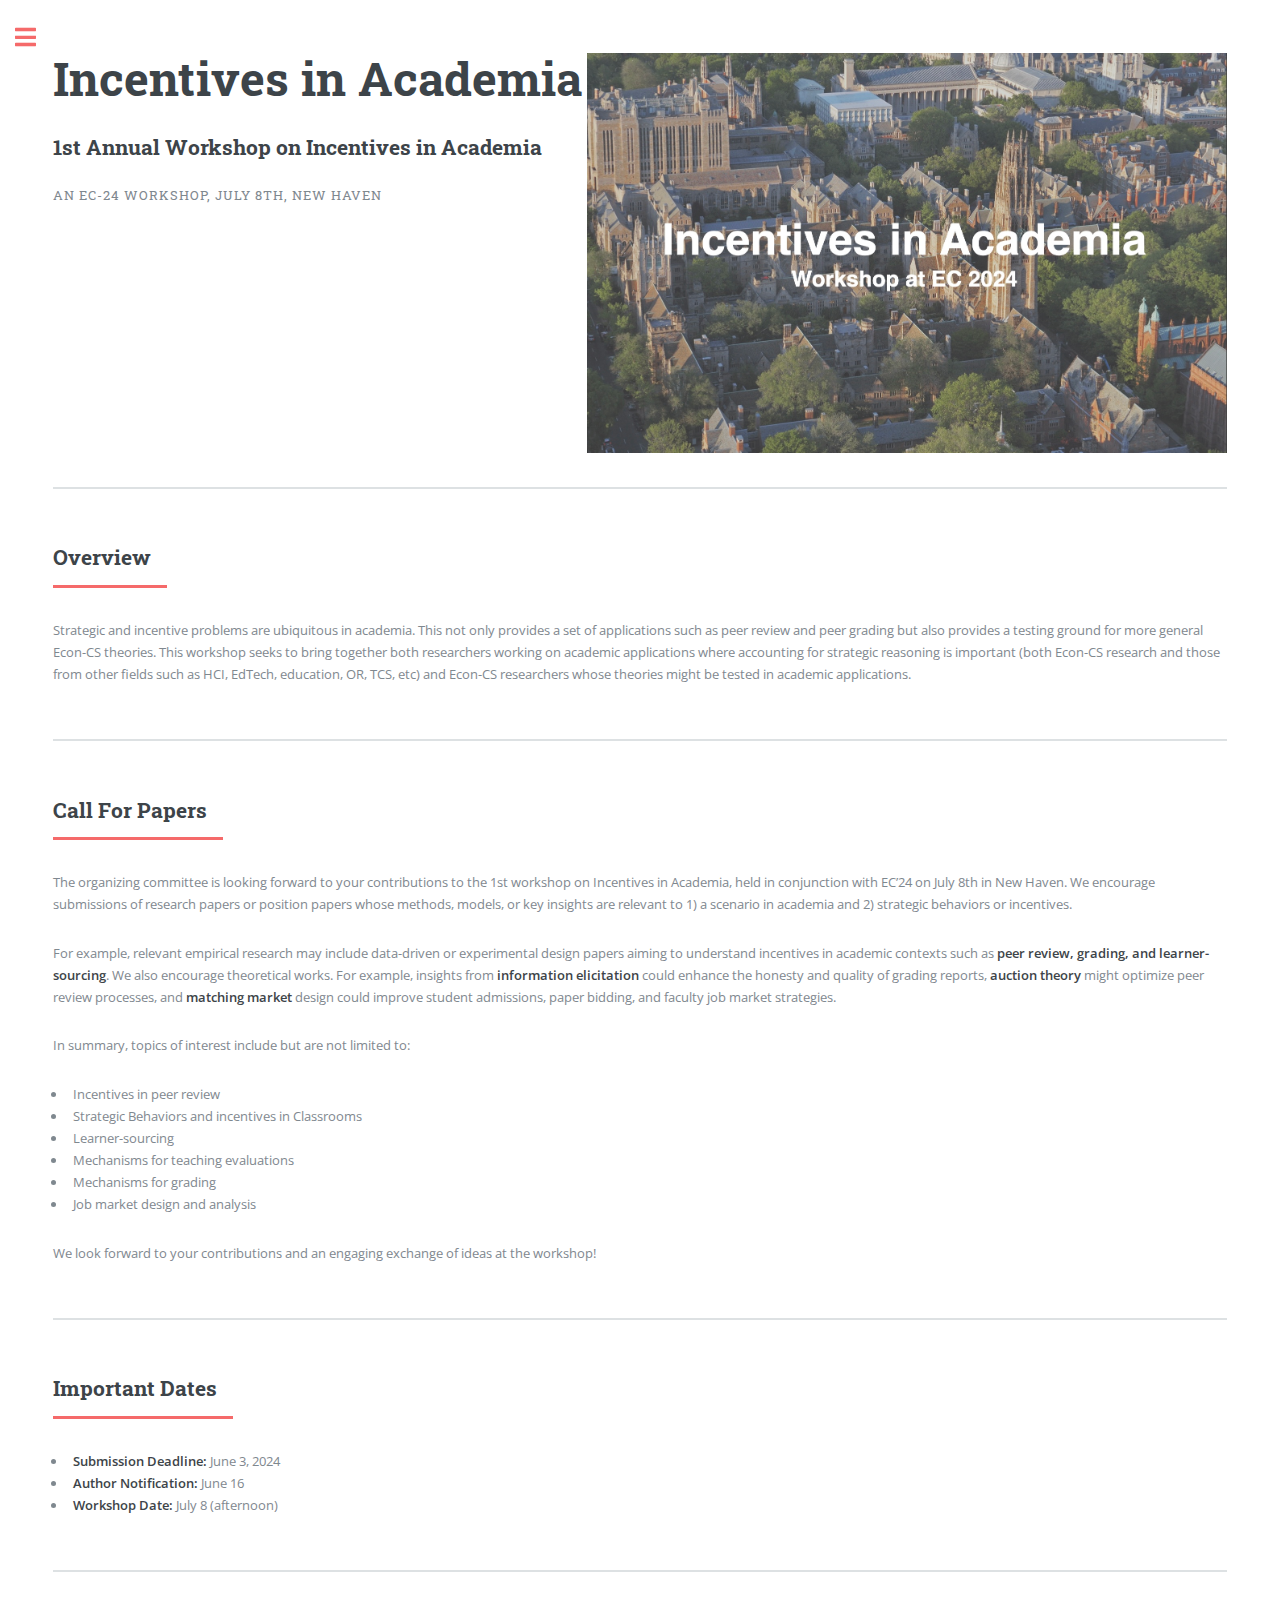
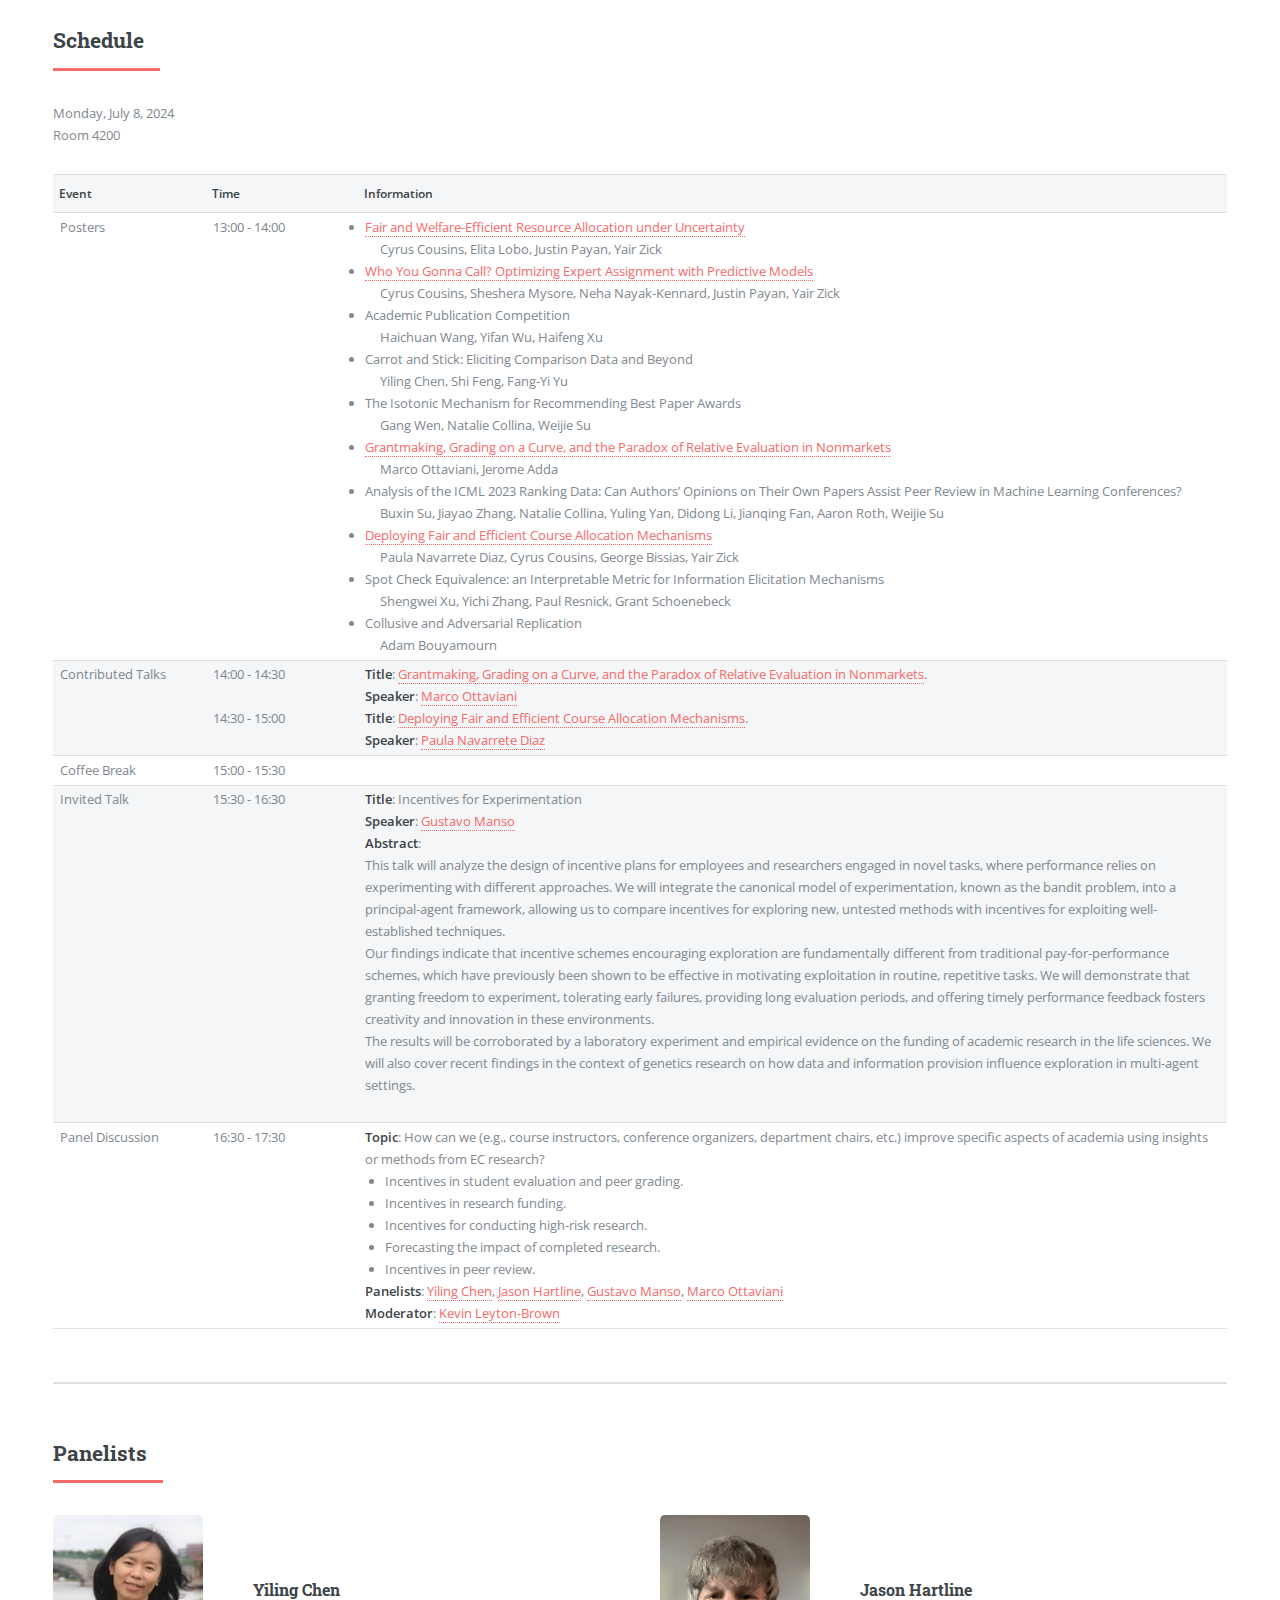
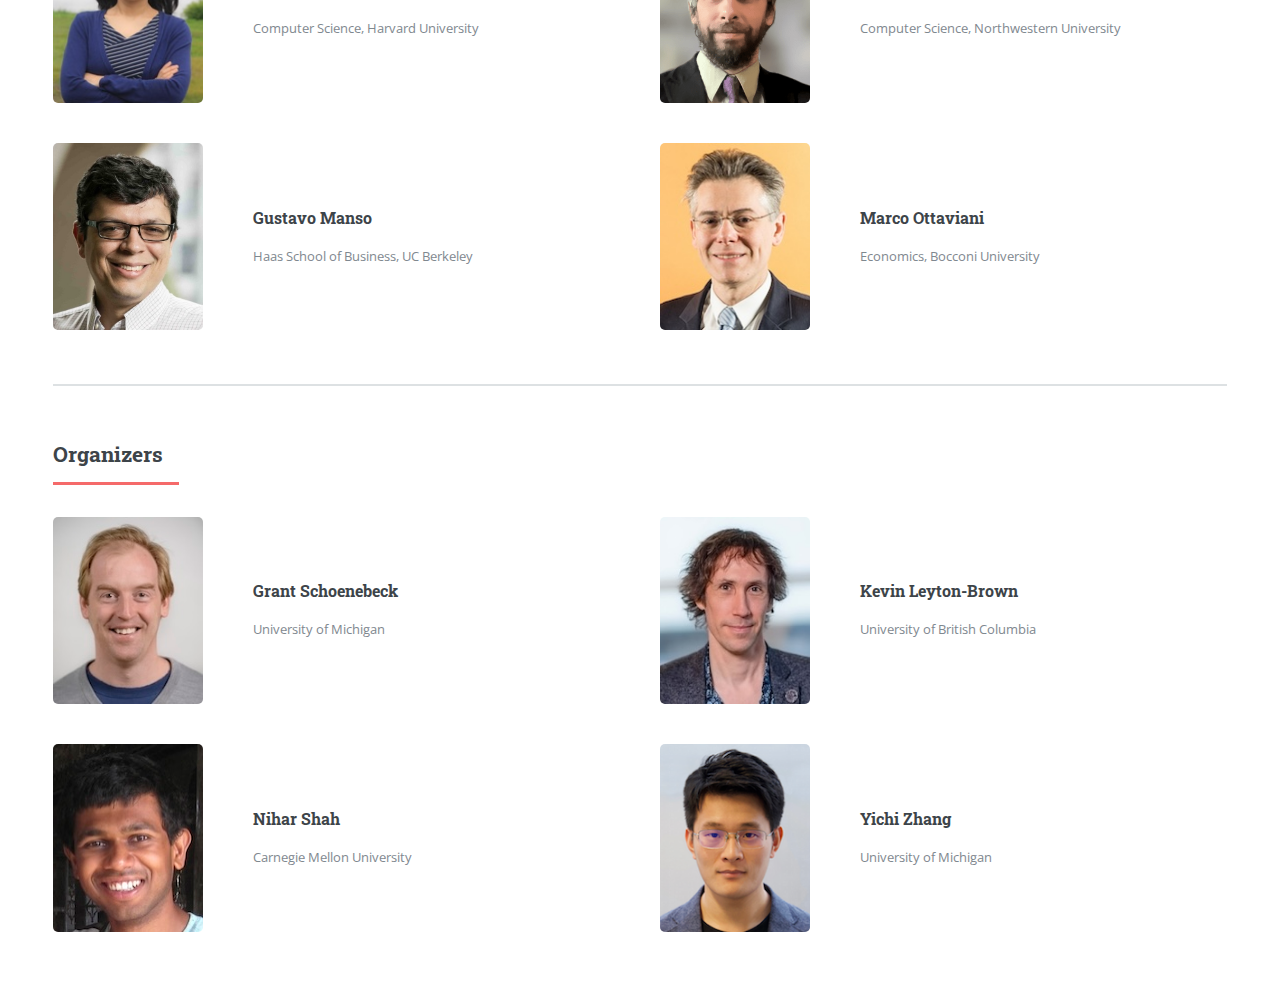
<file: index.html>
<!DOCTYPE HTML>
<html>
	<head>
		<title>Workshop on Incentives in Academia</title>
		<meta charset="utf-8" />
		<meta name="viewport" content="width=device-width, initial-scale=1, user-scalable=no" />
		<link rel="stylesheet" href="assets/css/main.css" />
	</head>
	<body class="is-preload">

		<!-- Wrapper -->
			<div id="wrapper">

				<!-- Main -->
					<div id="main">
						<div class="inner">

							<!-- Header -->
<!-- 								<header id="header">
									<a href="index.html" class="logo"><strong>Editorial</strong> by HTML5 UP</a>
									<ul class="icons">
										<li><a href="#" class="icon brands fa-twitter"><span class="label">Twitter</span></a></li>
										<li><a href="#" class="icon brands fa-facebook-f"><span class="label">Facebook</span></a></li>
										<li><a href="#" class="icon brands fa-snapchat-ghost"><span class="label">Snapchat</span></a></li>
										<li><a href="#" class="icon brands fa-instagram"><span class="label">Instagram</span></a></li>
										<li><a href="#" class="icon brands fa-medium-m"><span class="label">Medium</span></a></li>
									</ul>
								</header> -->

							<!-- Banner -->
								<section id="banner">
									<div class="content">
										<header>
											<h1>Incentives in Academia</h1>
											<h2>1st Annual Workshop on Incentives in Academia</h2>
											<p>An EC-24 Workshop, July 8th, New Haven</p>
										</header>
									</div>
<!-- 									<span class="image object" style="width: 40%">
										<img src="images/logo.jpeg" alt="" width="400" height="250" />
									</span> -->
									<span class="logo">
									    <img src="images/logo.jpeg" alt="" width="640" height="400" />
									</span>
								</section>

							<!-- Section -->
								<section>
									<header class="major">
										<h2 id="overview">Overview</h2>
									</header>
									<p>Strategic and incentive problems are ubiquitous in academia. This not only provides a set of applications such as peer review and peer grading but also provides a testing
									   ground for more general Econ-CS theories. This workshop seeks to bring together both researchers working on academic applications where accounting for strategic reasoning 
									   is important (both Econ-CS research and those from other fields such as HCI, EdTech, education, OR, TCS, etc) and Econ-CS researchers whose theories might be tested in academic applications.</p>
								</section>

							<!-- Section -->
								<section>
									<header class="major">
										<h2 id="CFP">Call For Papers</h2>
									</header>
									<p>
										The organizing committee is looking forward to your contributions to the 1st workshop on Incentives in Academia, held in conjunction with EC’24 on July 8th in New Haven. We encourage submissions of
										research papers or position papers whose methods, models, or key insights are relevant to 1) a scenario in academia and 2) strategic behaviors or incentives. 
									</p>

									<p>
										For example, relevant empirical research may include data-driven or experimental design papers aiming to understand incentives in academic contexts such as <strong>peer review, grading, and learner-sourcing</strong>.
										We also encourage theoretical works. For example, insights from <strong>information elicitation</strong> could enhance the honesty and quality of grading reports, <strong>auction theory</strong> might optimize peer review processes, 
										and <strong>matching market</strong> design could improve student admissions, paper bidding, and faculty job market strategies.
									</p>
									
									<p>In summary, topics of interest include but are not limited to:
									<ul>
									  <li>Incentives in peer review</li>
									  <li>Strategic Behaviors and incentives in Classrooms</li>
									  <li>Learner-sourcing</li>
									  <li>Mechanisms for teaching evaluations</li>
									  <li>Mechanisms for grading</li>
									  <li>Job market design and analysis</li>
									</ul>
									We look forward to your contributions and an engaging exchange of ideas at the workshop!
									</p>
								</section>

									


							<!-- Section -->
								<section>
									<header class="major">
									<h2 id="dates">Important Dates</h2>
									</header>
									<ul>
									  <li><strong>Submission Deadline:</strong> June 3, 2024</li>
									  <li><strong>Author Notification:</strong> June 16</li>
									  <li><strong>Workshop Date:</strong> July 8 (afternoon)</li>
									</ul>
								</section>

							

							
<!-- 							<section>
									<header class="major">
									<h2 id="submission">Submission Guidelines</h2>
									</header>
									<p>
									    We accept a wide range of submission formats, such as extended abstracts, 9-page AI papers, longer conference papers, and journal papers. 
									    The workshop is non-archival. Recent papers that have been accepted, under review, and in preparation are all welcome to submit. 
									    Although we are flexible in both the format and the length of the submissions, we insist that the main contribution and the relevance to the workshop should be identifiable in the first 6 pages of the paper (3 pages for double-column papers).
									</p>

									<p> Papers should be submitted through <a href="https://easychair.org/my/conference?conf=wina24">EasyChair</a>.</p>

									<p>	
									    We anticipate selecting three or four oral presentations primarily based on the relevance to the workshop and the potential of stimulating discussions. The remaining submissions will be presented as posters after light review. 
 									    We also encourage authors to highlight the connections between their papers and the workshop in the submission form on EasyChair. 
									</p>
									
                							<ul>
									  <li><strong>Review Process:</strong> Submissions will be lightly reviewed for poster presentations. Depending on the volume, a few selected papers will be orally presented.</li>
									  <li><strong>Publication:</strong> The workshop is non-archival. Recent papers that have been accepted, under review, and in preparation are all welcome to submit.</li>
									  <li><strong>Submission Instructions:</strong> Please submit through <a href="https://easychair.org/my/conference?conf=wina24">EasyChair</a>. </li>
									</ul> 
							</section> -->

							
							<!-- Section -->
								<section>
									<header class="major">
									<h2 id="schedule">Schedule</h2>
									</header>
										<p>Monday, July 8, 2024<br>
										   Room 4200
										</p>

									<p>
										<table class="table">
										  <tr>
										    <th class="event-column">Event</th>
										    <th class="time-column">Time</th>
										    <th class="speaker-column">Information</th>
										  </tr>
										  <tr>
										    <td>Posters</td>
										    <td>13:00 - 14:00</td>
										    <td><li> <a href="https://justinpayan.github.io/files/RAU2.pdf"> Fair and Welfare-Efficient Resource Allocation under Uncertainty</a><br>
											     &nbsp;&nbsp;&nbsp;&nbsp; Cyrus Cousins, Elita Lobo, Justin Payan, Yair Zick</li>
											<li> <a href="https://justinpayan.github.io/files/WYGC.pdf"> Who You Gonna Call? Optimizing Expert Assignment with Predictive Models</a><br> 
											     <span class="author-names">&nbsp;&nbsp;&nbsp;&nbsp; Cyrus Cousins, Sheshera Mysore, Neha Nayak-Kennard, Justin Payan, Yair Zick</span></li>
											<li> Academic Publication Competition<br> 
											     <span class="author-names">&nbsp;&nbsp;&nbsp;&nbsp; Haichuan Wang, Yifan Wu, Haifeng Xu</span></li>
											<li> Carrot and Stick: Eliciting Comparison Data and Beyond<br> 
											     <span class="author-names">&nbsp;&nbsp;&nbsp;&nbsp; Yiling Chen, Shi Feng, Fang-Yi Yu</span></li>
											<li> The Isotonic Mechanism for Recommending Best Paper Awards<br> 
											     <span class="author-names">&nbsp;&nbsp;&nbsp;&nbsp; Gang Wen, Natalie Collina, Weijie Su</span></li>
											<li> <a href="https://didattica.unibocconi.it/mypage/upload/48832_20231113_052103_GRANTMAKING-QJEPREPRINT.PDF"> Grantmaking, Grading on a Curve, and the Paradox of Relative Evaluation in Nonmarkets</a><br>
											     <span class="author-names">&nbsp;&nbsp;&nbsp;&nbsp; Marco Ottaviani, Jerome Adda</span></li>
											<li> Analysis of the ICML 2023 Ranking Data: Can Authors’ Opinions on Their Own Papers Assist Peer Review in Machine Learning Conferences?<br>
											     <span class="author-names">&nbsp;&nbsp;&nbsp;&nbsp; Buxin Su, Jiayao Zhang, Natalie Collina, Yuling Yan, Didong Li, Jianqing Fan, Aaron Roth, Weijie Su</span></li>
											<li> <a href="https://cheerstopaula.github.io/files/EfficientCourseAllocation.pdf"> Deploying Fair and Efficient Course Allocation Mechanisms</a><br>
											     <span class="author-names">&nbsp;&nbsp;&nbsp;&nbsp; Paula Navarrete Diaz, Cyrus Cousins, George Bissias, Yair Zick</span></li>
											<li> Spot Check Equivalence: an Interpretable Metric for Information Elicitation Mechanisms<br>
											     <span class="author-names">&nbsp;&nbsp;&nbsp;&nbsp; Shengwei Xu, Yichi Zhang, Paul Resnick, Grant Schoenebeck</span></li>
											<li> Collusive and Adversarial Replication<br> 
											     <span class="author-names">&nbsp;&nbsp;&nbsp;&nbsp; Adam Bouyamourn</span></li>
										    </td>
										  </tr>
       		  								<tr>
										    <td>Contributed Talks</td>
										    <td>14:00 - 14:30<br>
											  <br>
											14:30 - 15:00
										    </td>
										    <td><strong>Title</strong>: <a href="https://didattica.unibocconi.it/mypage/upload/48832_20231113_052103_GRANTMAKING-QJEPREPRINT.PDF"> Grantmaking, Grading on a Curve, and the Paradox of Relative Evaluation in Nonmarkets</a>.<br>
											<strong>Speaker</strong>: <a href="https://didattica.unibocconi.eu/mypage/index.php?IdUte=48832">Marco Ottaviani</a><br>
											<strong>Title</strong>: <a href="https://cheerstopaula.github.io/files/EfficientCourseAllocation.pdf"> Deploying Fair and Efficient Course Allocation Mechanisms</a>.<br>
											<strong>Speaker</strong>: <a href="https://cheerstopaula.github.io">Paula Navarrete Diaz</a><br>
										    </td>
										  </tr>
											
										<tr>
										    <td>Coffee Break</td>
										    <td>15:00 - 15:30</td>
										    <td> </td>
										  </tr>
										<tr>
										    <td>Invited Talk</td>
										    <td>15:30 - 16:30</td>
										    <td><strong>Title</strong>: Incentives for Experimentation<br>
											<strong>Speaker</strong>: <a href="https://haas.berkeley.edu/faculty/manso-gustavo/">Gustavo Manso</a><br>
											<div class="line"><strong>Abstract</strong>: <br>
													This talk will analyze the design of incentive plans for employees and researchers engaged in novel tasks, where performance relies on experimenting with different approaches. We will integrate the canonical model of experimentation, known as the bandit problem, into a principal-agent framework, allowing us to compare incentives for exploring new, untested methods with incentives for exploiting well-established techniques.<br>

													Our findings indicate that incentive schemes encouraging exploration are fundamentally different from traditional pay-for-performance schemes, which have previously been shown to be effective in motivating exploitation in routine, repetitive tasks. We will demonstrate that granting freedom to experiment, tolerating early failures, providing long evaluation periods, and offering timely performance feedback fosters creativity and innovation in these environments.<br>

													The results will be corroborated by a laboratory experiment and empirical evidence on the funding of academic research in the life sciences. We will also cover recent findings in the context of genetics research on how data and information provision influence exploration in multi-agent settings.</div><br>
										    </td>
										  </tr>
										  <tr>
										    <td>Panel Discussion</td>
										    <td>16:30 - 17:30</td>
										    <td><strong>Topic</strong>: How can we (e.g., course instructors, conference organizers, department chairs, etc.) improve specific aspects of academia using insights or methods from EC research?<br>
											    <li style="margin-left: 20px;"> Incentives in student evaluation and peer grading.</li>
											    <li style="margin-left: 20px;"> Incentives in research funding.</li>
											    <li style="margin-left: 20px;"> Incentives for conducting high-risk research.</li>
											    <li style="margin-left: 20px;"> Forecasting the impact of completed research.</li>
											    <li style="margin-left: 20px;"> Incentives in peer review.</li>
											<strong>Panelists</strong>: 
											    		     <a href="https://yiling.seas.harvard.edu/">Yiling Chen</a>,
											       		     <a href="https://sites.northwestern.edu/hartline/">Jason Hartline</a>,
											    		     <a href="https://haas.berkeley.edu/faculty/manso-gustavo/">Gustavo Manso</a>,
											    		     <a href="https://didattica.unibocconi.eu/mypage/index.php?IdUte=48832">Marco Ottaviani</a><br>
											<strong>Moderator</strong>: <a href="https://www.cs.ubc.ca/~kevinlb/">Kevin Leyton-Brown</a>
										    </td>
										  </tr>
										</table>
									</p>
								</section>

							<!-- Section -->
								<section>
									<header class="major">
										<h2 id="organizers">Panelists</h2>
									</header>
									<div class="features">
										<article>
											<span class="image object">
												<img src="images/photo_yc.jpeg" alt="" width="150" height="187.5" />
											</span>
											<div class="content" style="margin-left: 50px;">
												<h3><a href="https://yiling.seas.harvard.edu/">Yiling Chen</a> </h3>
												<p>Computer Science, Harvard University</p>
											</div>
										</article>
										<article>
											<span class="image object">
												<img src="images/photo_jh.png" alt="" width="150" height="187.5" />
											</span>
											<div class="content" style="margin-left: 50px;">
												<h3><a href="https://sites.northwestern.edu/hartline/">Jason Hartline</a> </h3>
												<p>Computer Science, Northwestern University</p>
											</div>
										</article>
										<article>
											<span class="image object">
												<img src="images/photo_gm.jpg" alt="" width="150" height="187.5" />
											</span>
											<div class="content" style="margin-left: 50px;">
												<h3><a href="https://haas.berkeley.edu/faculty/manso-gustavo/">Gustavo Manso</a> </h3>
												<p>Haas School of Business, UC Berkeley</p>
											</div>
										</article>
										<article>
											<span class="image object">
												<img src="images/photo_mo.jpg" alt="" width="150" height="187.5" />
											</span>
											<div class="content" style="margin-left: 50px;">
												<h3><a href="https://didattica.unibocconi.eu/mypage/index.php?IdUte=48832">Marco Ottaviani</a> </h3>
												<p>Economics, Bocconi University</p>
											</div>
										</article>
									</div>
								</section>
							

							<!-- Section -->
								<section>
									<header class="major">
										<h2 id="organizers">Organizers</h2>
									</header>
									<div class="features">
										<article>
											<span class="image object">
												<img src="images/photo_gs.jpeg" alt="" width="150" height="187.5" />
											</span>
											<div class="content" style="margin-left: 50px;">
												<h3><a href="https://schoeneb.people.si.umich.edu/">Grant Schoenebeck</a> </h3>
												<p>University of Michigan</p>
											</div>
										</article>
										<article>
											<span class="image object">
												<img src="images/photo_klb.jpeg" alt="" width="150" height="187.5" />
											</span>
											<div class="content" style="margin-left: 50px;">
												<h3><a href="https://www.cs.ubc.ca/~kevinlb/">Kevin Leyton-Brown</a> </h3>
												<p>University of British Columbia</p>
											</div>
										</article>
										<article>
											<span class="image object">
												<img src="images/photo_ns.jpeg" alt="" width="150" height="187.5" />
											</span>
											<div class="content" style="margin-left: 50px;">
												<h3><a href="https://www.cs.cmu.edu/~nihars/">Nihar Shah</a> </h3>
												<p>Carnegie Mellon University</p>
											</div>
										</article>
										<article>
											<span class="image object">
												<img src="images/photo_yz.png" alt="" width="150" height="187.5" />
											</span>
											<div class="content" style="margin-left: 50px;">
												<h3><a href="https://yichiz97.github.io/">Yichi Zhang</a> </h3>
												<p>University of Michigan</p>
											</div>
										</article>
									</div>
								</section>

						</div>
					</div>

				<!-- Sidebar -->
					<div id="sidebar">
						<div class="inner">

							<!-- Menu -->
								<nav id="menu">
									<header class="major">
										<h2>Menu</h2>
									</header>
									<ul>
										<li><a href="#overview">Overview</a></li>
										<li><a href="#CFP">Call For Papers</a></li>
										<li><a href="#dates">Important Dates</a></li>
<!-- 										<li><a href="#submission">Submission Guidelines</a></li> -->
										<li><a href="#schedule">Schedule</a></li>
										<li><a href="#organizers">Organizers</a></li>
									</ul>
								</nav>

							<!-- Section -->
								<section>
									<header class="major">
										<h2>Contacts</h2>
									</header>
									<ul class="contact">
										<li class="icon solid fa-envelope"><a href="#">yichiz@umich.edu</a></li>
									</ul>
								</section>

							<!-- Footer -->
								<footer id="footer">
									<p class="copyright">&copy; Template from <a href="https://html5up.net">HTML5 UP</a>.</p>
								</footer>

						</div>
					</div>

			</div>

		<!-- Scripts -->
			<script src="assets/js/jquery.min.js"></script>
			<script src="assets/js/browser.min.js"></script>
			<script src="assets/js/breakpoints.min.js"></script>
			<script src="assets/js/util.js"></script>
			<script src="assets/js/main.js"></script>

	</body>
</html>
</file>
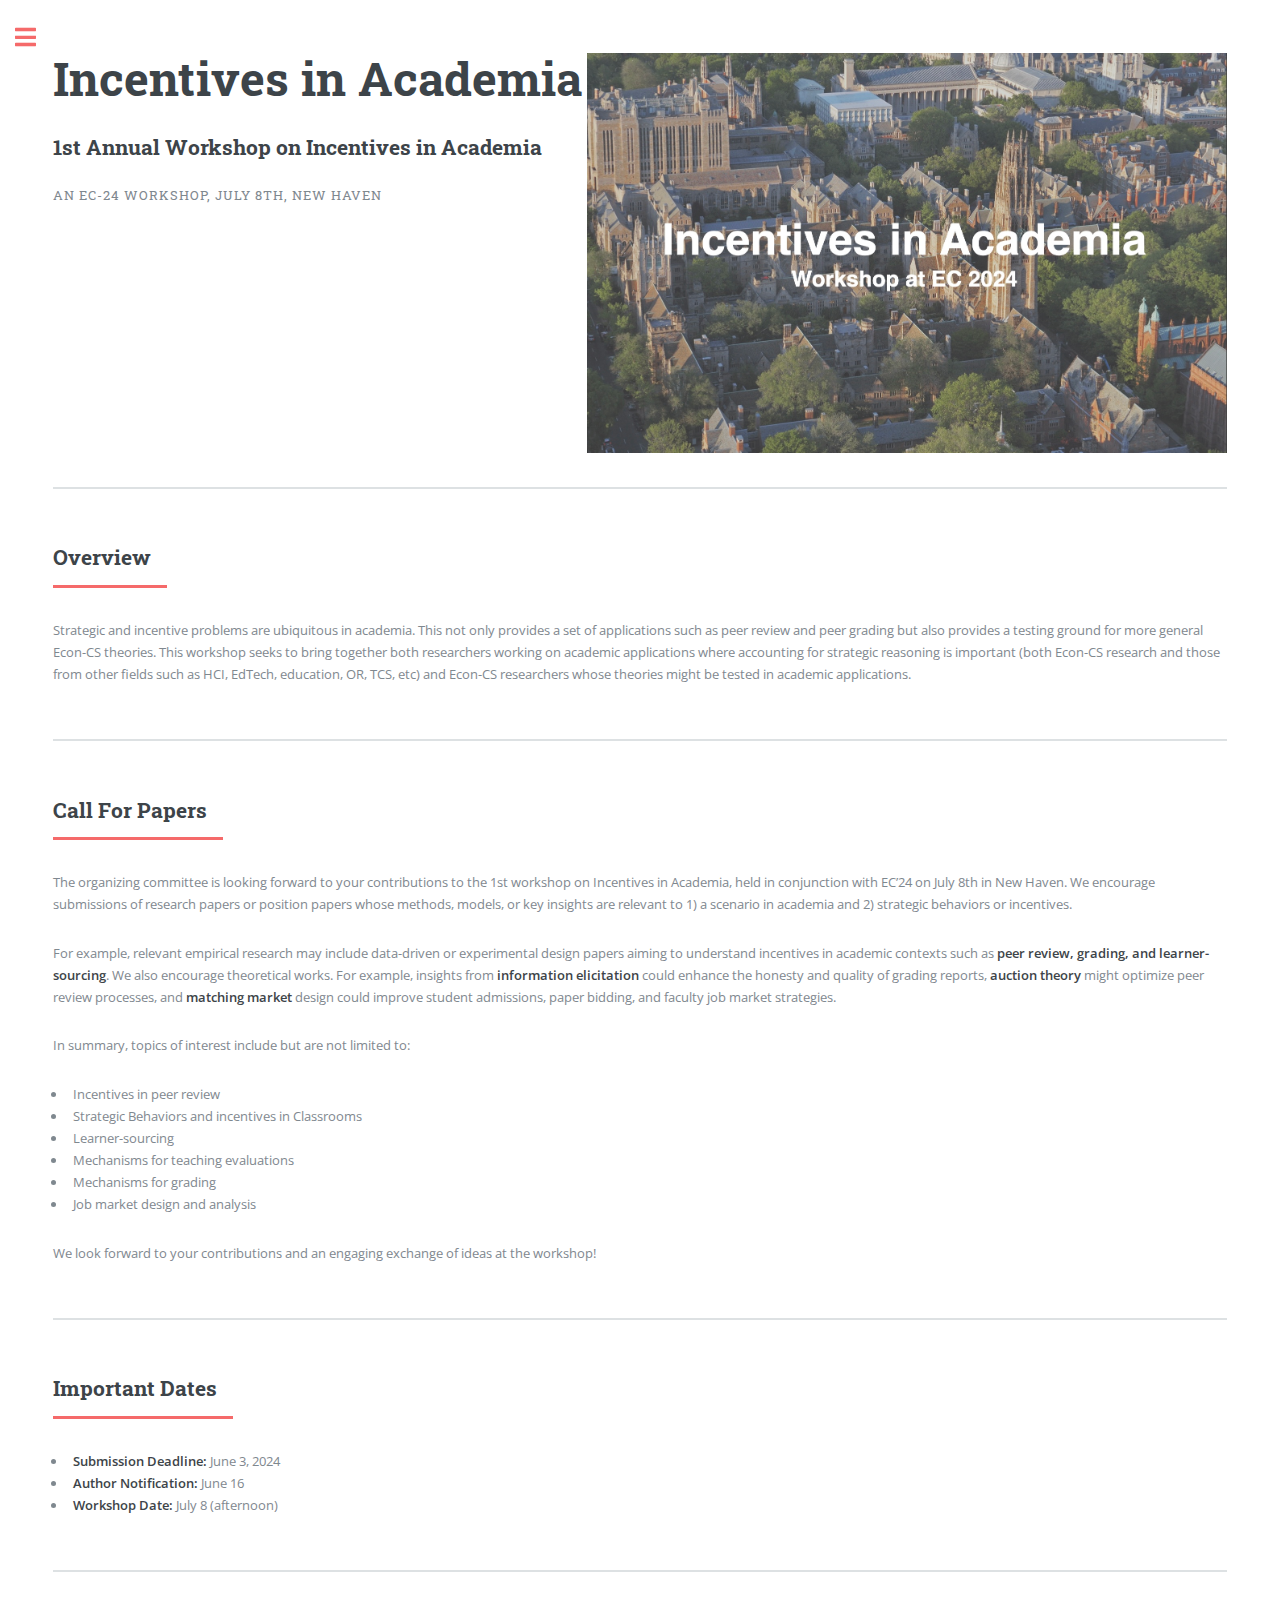
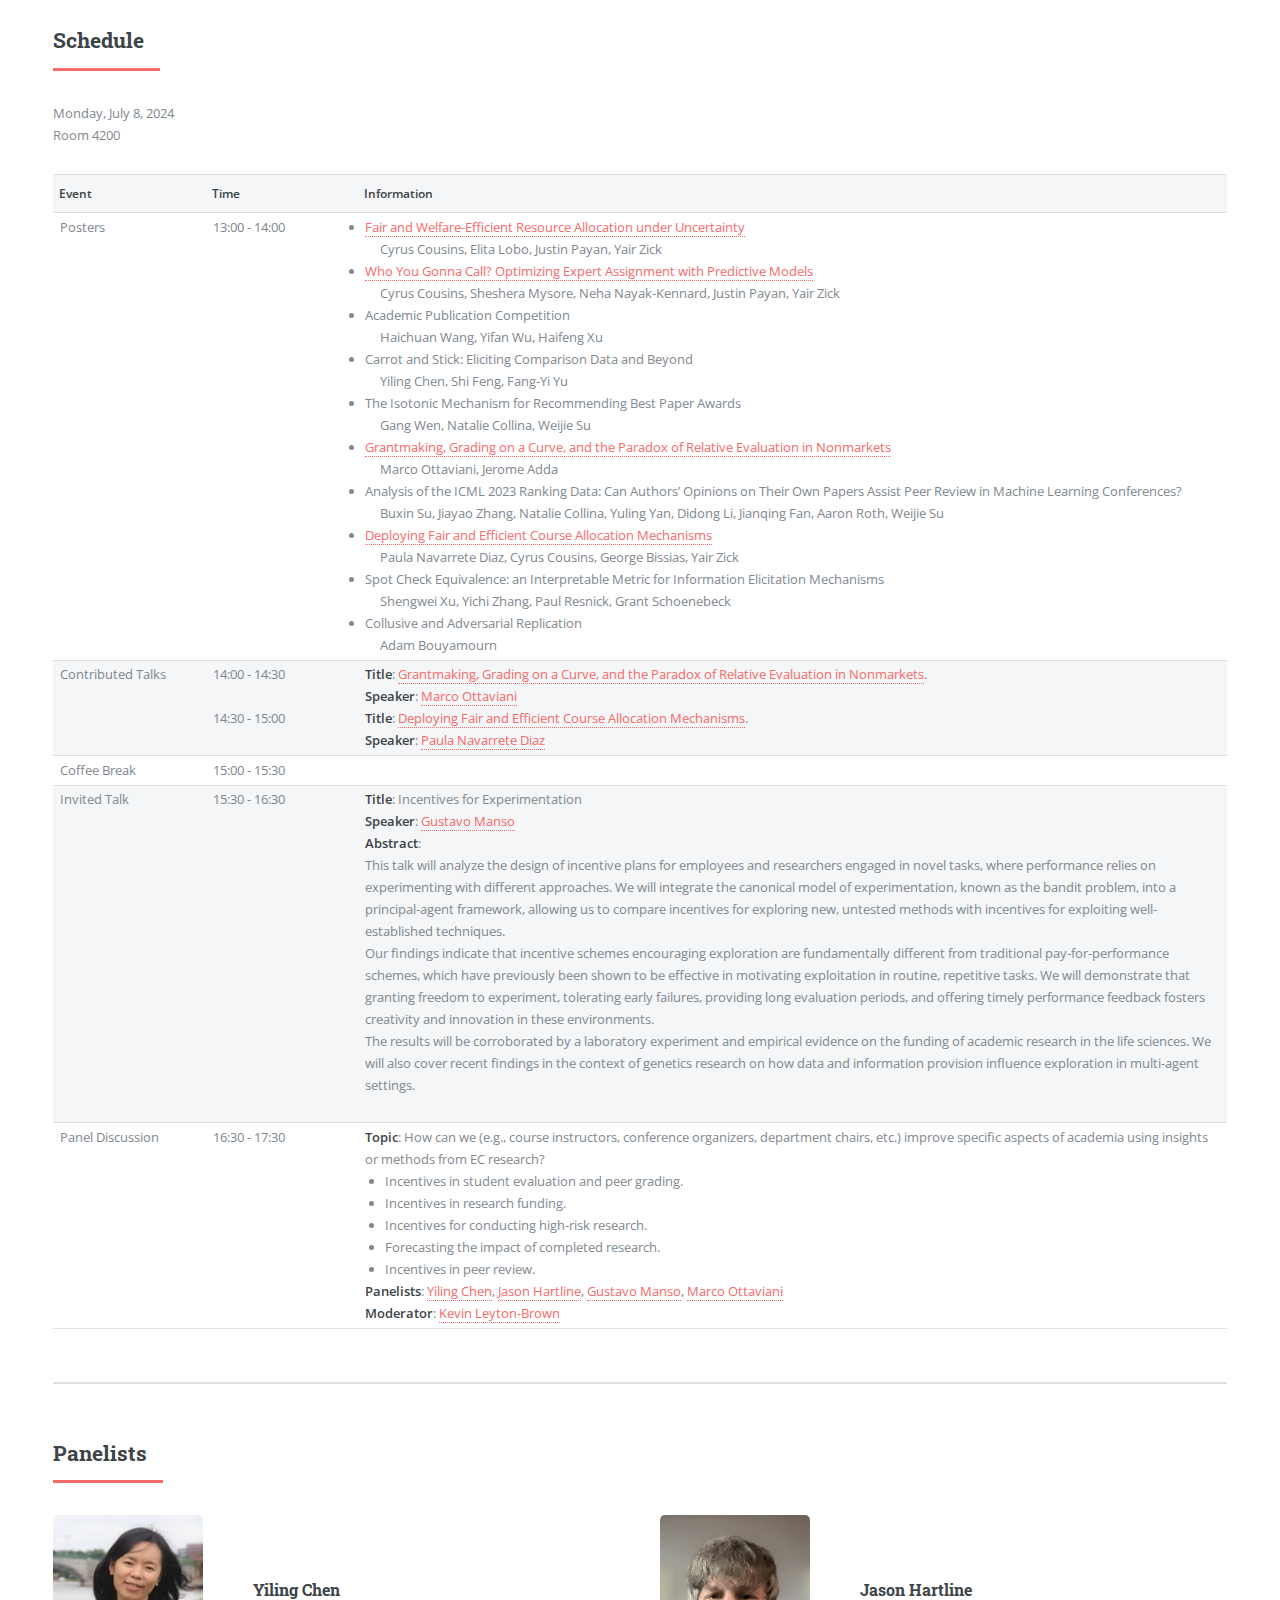
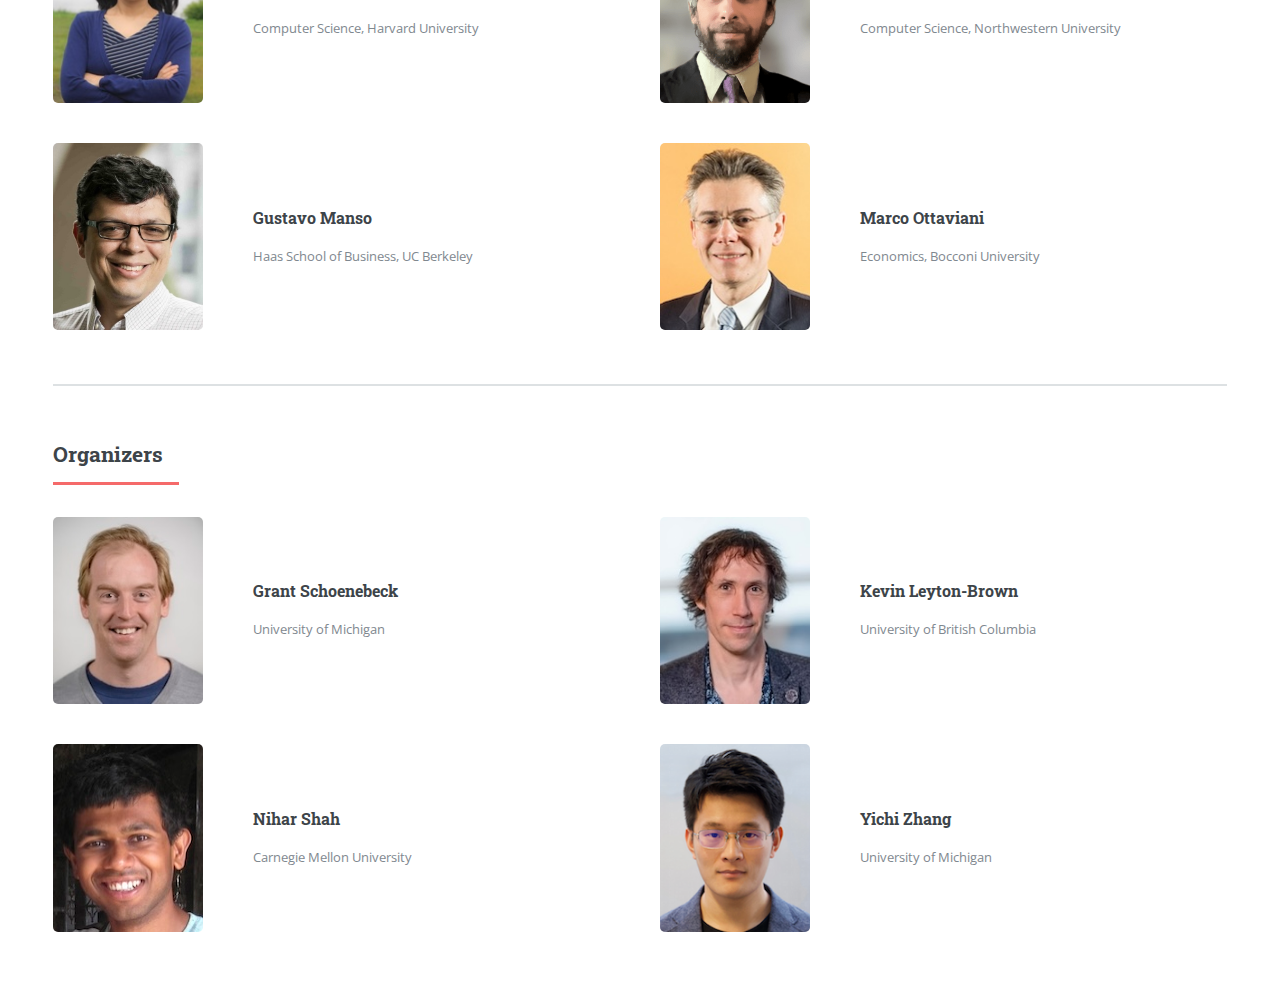
<file: 2024/index.html>
<!DOCTYPE HTML>
<html>
	<head>
		<title>Workshop on Incentives in Academia</title>
		<meta charset="utf-8" />
		<meta name="viewport" content="width=device-width, initial-scale=1, user-scalable=no" />
		<link rel="stylesheet" href="../assets/css/main.css" />
	</head>
	<body class="is-preload">

		<!-- Wrapper -->
			<div id="wrapper">

				<!-- Main -->
					<div id="main">
						<div class="inner">

							<!-- Header -->
<!-- 								<header id="header">
									<a href="index.html" class="logo"><strong>Editorial</strong> by HTML5 UP</a>
									<ul class="icons">
										<li><a href="#" class="icon brands fa-twitter"><span class="label">Twitter</span></a></li>
										<li><a href="#" class="icon brands fa-facebook-f"><span class="label">Facebook</span></a></li>
										<li><a href="#" class="icon brands fa-snapchat-ghost"><span class="label">Snapchat</span></a></li>
										<li><a href="#" class="icon brands fa-instagram"><span class="label">Instagram</span></a></li>
										<li><a href="#" class="icon brands fa-medium-m"><span class="label">Medium</span></a></li>
									</ul>
								</header> -->

							<!-- Banner -->
								<section id="banner">
									<div class="content">
										<header>
											<h1>Incentives in Academia</h1>
											<h2>1st Annual Workshop on Incentives in Academia</h2>
											<p>An EC-24 Workshop, July 8th, New Haven</p>
										</header>
									</div>
<!-- 									<span class="image object" style="width: 40%">
										<img src="images/logo.jpeg" alt="" width="400" height="250" />
									</span> -->
									<span class="logo">
									    <img src="../images/logo.jpeg" alt="" width="640" height="400" />
									</span>
								</section>

							<!-- Section -->
								<section>
									<header class="major">
										<h2 id="overview">Overview</h2>
									</header>
									<p>Strategic and incentive problems are ubiquitous in academia. This not only provides a set of applications such as peer review and peer grading but also provides a testing
									   ground for more general Econ-CS theories. This workshop seeks to bring together both researchers working on academic applications where accounting for strategic reasoning 
									   is important (both Econ-CS research and those from other fields such as HCI, EdTech, education, OR, TCS, etc) and Econ-CS researchers whose theories might be tested in academic applications.</p>
								</section>

							<!-- Section -->
								<section>
									<header class="major">
										<h2 id="CFP">Call For Papers</h2>
									</header>
									<p>
										The organizing committee is looking forward to your contributions to the 1st workshop on Incentives in Academia, held in conjunction with EC’24 on July 8th in New Haven. We encourage submissions of
										research papers or position papers whose methods, models, or key insights are relevant to 1) a scenario in academia and 2) strategic behaviors or incentives. 
									</p>

									<p>
										For example, relevant empirical research may include data-driven or experimental design papers aiming to understand incentives in academic contexts such as <strong>peer review, grading, and learner-sourcing</strong>.
										We also encourage theoretical works. For example, insights from <strong>information elicitation</strong> could enhance the honesty and quality of grading reports, <strong>auction theory</strong> might optimize peer review processes, 
										and <strong>matching market</strong> design could improve student admissions, paper bidding, and faculty job market strategies.
									</p>
									
									<p>In summary, topics of interest include but are not limited to:
									<ul>
									  <li>Incentives in peer review</li>
									  <li>Strategic Behaviors and incentives in Classrooms</li>
									  <li>Learner-sourcing</li>
									  <li>Mechanisms for teaching evaluations</li>
									  <li>Mechanisms for grading</li>
									  <li>Job market design and analysis</li>
									</ul>
									We look forward to your contributions and an engaging exchange of ideas at the workshop!
									</p>
								</section>

									


							<!-- Section -->
								<section>
									<header class="major">
									<h2 id="dates">Important Dates</h2>
									</header>
									<ul>
									  <li><strong>Submission Deadline:</strong> June 3, 2024</li>
									  <li><strong>Author Notification:</strong> June 16</li>
									  <li><strong>Workshop Date:</strong> July 8 (afternoon)</li>
									</ul>
								</section>

							

							
<!-- 							<section>
									<header class="major">
									<h2 id="submission">Submission Guidelines</h2>
									</header>
									<p>
									    We accept a wide range of submission formats, such as extended abstracts, 9-page AI papers, longer conference papers, and journal papers. 
									    The workshop is non-archival. Recent papers that have been accepted, under review, and in preparation are all welcome to submit. 
									    Although we are flexible in both the format and the length of the submissions, we insist that the main contribution and the relevance to the workshop should be identifiable in the first 6 pages of the paper (3 pages for double-column papers).
									</p>

									<p> Papers should be submitted through <a href="https://easychair.org/my/conference?conf=wina24">EasyChair</a>.</p>

									<p>	
									    We anticipate selecting three or four oral presentations primarily based on the relevance to the workshop and the potential of stimulating discussions. The remaining submissions will be presented as posters after light review. 
 									    We also encourage authors to highlight the connections between their papers and the workshop in the submission form on EasyChair. 
									</p>
									
                							<ul>
									  <li><strong>Review Process:</strong> Submissions will be lightly reviewed for poster presentations. Depending on the volume, a few selected papers will be orally presented.</li>
									  <li><strong>Publication:</strong> The workshop is non-archival. Recent papers that have been accepted, under review, and in preparation are all welcome to submit.</li>
									  <li><strong>Submission Instructions:</strong> Please submit through <a href="https://easychair.org/my/conference?conf=wina24">EasyChair</a>. </li>
									</ul> 
							</section> -->

							
							<!-- Section -->
								<section>
									<header class="major">
									<h2 id="schedule">Schedule</h2>
									</header>
										<p>Monday, July 8, 2024<br>
										   Room 4200
										</p>

									<p>
										<table class="table">
										  <tr>
										    <th class="event-column">Event</th>
										    <th class="time-column">Time</th>
										    <th class="speaker-column">Information</th>
										  </tr>
										  <tr>
										    <td>Posters</td>
										    <td>13:00 - 14:00</td>
										    <td><li> <a href="https://justinpayan.github.io/files/RAU2.pdf"> Fair and Welfare-Efficient Resource Allocation under Uncertainty</a><br>
											     &nbsp;&nbsp;&nbsp;&nbsp; Cyrus Cousins, Elita Lobo, Justin Payan, Yair Zick</li>
											<li> <a href="https://justinpayan.github.io/files/WYGC.pdf"> Who You Gonna Call? Optimizing Expert Assignment with Predictive Models</a><br> 
											     <span class="author-names">&nbsp;&nbsp;&nbsp;&nbsp; Cyrus Cousins, Sheshera Mysore, Neha Nayak-Kennard, Justin Payan, Yair Zick</span></li>
											<li> Academic Publication Competition<br> 
											     <span class="author-names">&nbsp;&nbsp;&nbsp;&nbsp; Haichuan Wang, Yifan Wu, Haifeng Xu</span></li>
											<li> Carrot and Stick: Eliciting Comparison Data and Beyond<br> 
											     <span class="author-names">&nbsp;&nbsp;&nbsp;&nbsp; Yiling Chen, Shi Feng, Fang-Yi Yu</span></li>
											<li> The Isotonic Mechanism for Recommending Best Paper Awards<br> 
											     <span class="author-names">&nbsp;&nbsp;&nbsp;&nbsp; Gang Wen, Natalie Collina, Weijie Su</span></li>
											<li> <a href="https://didattica.unibocconi.it/mypage/upload/48832_20231113_052103_GRANTMAKING-QJEPREPRINT.PDF"> Grantmaking, Grading on a Curve, and the Paradox of Relative Evaluation in Nonmarkets</a><br>
											     <span class="author-names">&nbsp;&nbsp;&nbsp;&nbsp; Marco Ottaviani, Jerome Adda</span></li>
											<li> Analysis of the ICML 2023 Ranking Data: Can Authors’ Opinions on Their Own Papers Assist Peer Review in Machine Learning Conferences?<br>
											     <span class="author-names">&nbsp;&nbsp;&nbsp;&nbsp; Buxin Su, Jiayao Zhang, Natalie Collina, Yuling Yan, Didong Li, Jianqing Fan, Aaron Roth, Weijie Su</span></li>
											<li> <a href="https://cheerstopaula.github.io/files/EfficientCourseAllocation.pdf"> Deploying Fair and Efficient Course Allocation Mechanisms</a><br>
											     <span class="author-names">&nbsp;&nbsp;&nbsp;&nbsp; Paula Navarrete Diaz, Cyrus Cousins, George Bissias, Yair Zick</span></li>
											<li> Spot Check Equivalence: an Interpretable Metric for Information Elicitation Mechanisms<br>
											     <span class="author-names">&nbsp;&nbsp;&nbsp;&nbsp; Shengwei Xu, Yichi Zhang, Paul Resnick, Grant Schoenebeck</span></li>
											<li> Collusive and Adversarial Replication<br> 
											     <span class="author-names">&nbsp;&nbsp;&nbsp;&nbsp; Adam Bouyamourn</span></li>
										    </td>
										  </tr>
       		  								<tr>
										    <td>Contributed Talks</td>
										    <td>14:00 - 14:30<br>
											  <br>
											14:30 - 15:00
										    </td>
										    <td><strong>Title</strong>: <a href="https://didattica.unibocconi.it/mypage/upload/48832_20231113_052103_GRANTMAKING-QJEPREPRINT.PDF"> Grantmaking, Grading on a Curve, and the Paradox of Relative Evaluation in Nonmarkets</a>.<br>
											<strong>Speaker</strong>: <a href="https://didattica.unibocconi.eu/mypage/index.php?IdUte=48832">Marco Ottaviani</a><br>
											<strong>Title</strong>: <a href="https://cheerstopaula.github.io/files/EfficientCourseAllocation.pdf"> Deploying Fair and Efficient Course Allocation Mechanisms</a>.<br>
											<strong>Speaker</strong>: <a href="https://cheerstopaula.github.io">Paula Navarrete Diaz</a><br>
										    </td>
										  </tr>
											
										<tr>
										    <td>Coffee Break</td>
										    <td>15:00 - 15:30</td>
										    <td> </td>
										  </tr>
										<tr>
										    <td>Invited Talk</td>
										    <td>15:30 - 16:30</td>
										    <td><strong>Title</strong>: Incentives for Experimentation<br>
											<strong>Speaker</strong>: <a href="https://haas.berkeley.edu/faculty/manso-gustavo/">Gustavo Manso</a><br>
											<div class="line"><strong>Abstract</strong>: <br>
													This talk will analyze the design of incentive plans for employees and researchers engaged in novel tasks, where performance relies on experimenting with different approaches. We will integrate the canonical model of experimentation, known as the bandit problem, into a principal-agent framework, allowing us to compare incentives for exploring new, untested methods with incentives for exploiting well-established techniques.<br>

													Our findings indicate that incentive schemes encouraging exploration are fundamentally different from traditional pay-for-performance schemes, which have previously been shown to be effective in motivating exploitation in routine, repetitive tasks. We will demonstrate that granting freedom to experiment, tolerating early failures, providing long evaluation periods, and offering timely performance feedback fosters creativity and innovation in these environments.<br>

													The results will be corroborated by a laboratory experiment and empirical evidence on the funding of academic research in the life sciences. We will also cover recent findings in the context of genetics research on how data and information provision influence exploration in multi-agent settings.</div><br>
										    </td>
										  </tr>
										  <tr>
										    <td>Panel Discussion</td>
										    <td>16:30 - 17:30</td>
										    <td><strong>Topic</strong>: How can we (e.g., course instructors, conference organizers, department chairs, etc.) improve specific aspects of academia using insights or methods from EC research?<br>
											    <li style="margin-left: 20px;"> Incentives in student evaluation and peer grading.</li>
											    <li style="margin-left: 20px;"> Incentives in research funding.</li>
											    <li style="margin-left: 20px;"> Incentives for conducting high-risk research.</li>
											    <li style="margin-left: 20px;"> Forecasting the impact of completed research.</li>
											    <li style="margin-left: 20px;"> Incentives in peer review.</li>
											<strong>Panelists</strong>: 
											    		     <a href="https://yiling.seas.harvard.edu/">Yiling Chen</a>,
											       		     <a href="https://sites.northwestern.edu/hartline/">Jason Hartline</a>,
											    		     <a href="https://haas.berkeley.edu/faculty/manso-gustavo/">Gustavo Manso</a>,
											    		     <a href="https://didattica.unibocconi.eu/mypage/index.php?IdUte=48832">Marco Ottaviani</a><br>
											<strong>Moderator</strong>: <a href="https://www.cs.ubc.ca/~kevinlb/">Kevin Leyton-Brown</a>
										    </td>
										  </tr>
										</table>
									</p>
								</section>

							<!-- Section -->
								<section>
									<header class="major">
										<h2 id="organizers">Panelists</h2>
									</header>
									<div class="features">
										<article>
											<span class="image object">
												<img src="../images/photo_yc.jpeg" alt="" width="150" height="187.5" />
											</span>
											<div class="content" style="margin-left: 50px;">
												<h3><a href="https://yiling.seas.harvard.edu/">Yiling Chen</a> </h3>
												<p>Computer Science, Harvard University</p>
											</div>
										</article>
										<article>
											<span class="image object">
												<img src="../images/photo_jh.png" alt="" width="150" height="187.5" />
											</span>
											<div class="content" style="margin-left: 50px;">
												<h3><a href="https://sites.northwestern.edu/hartline/">Jason Hartline</a> </h3>
												<p>Computer Science, Northwestern University</p>
											</div>
										</article>
										<article>
											<span class="image object">
												<img src="../images/photo_gm.jpg" alt="" width="150" height="187.5" />
											</span>
											<div class="content" style="margin-left: 50px;">
												<h3><a href="https://haas.berkeley.edu/faculty/manso-gustavo/">Gustavo Manso</a> </h3>
												<p>Haas School of Business, UC Berkeley</p>
											</div>
										</article>
										<article>
											<span class="image object">
												<img src="../images/photo_mo.jpg" alt="" width="150" height="187.5" />
											</span>
											<div class="content" style="margin-left: 50px;">
												<h3><a href="https://didattica.unibocconi.eu/mypage/index.php?IdUte=48832">Marco Ottaviani</a> </h3>
												<p>Economics, Bocconi University</p>
											</div>
										</article>
									</div>
								</section>
							

							<!-- Section -->
								<section>
									<header class="major">
										<h2 id="organizers">Organizers</h2>
									</header>
									<div class="features">
										<article>
											<span class="image object">
												<img src="../images/photo_gs.jpeg" alt="" width="150" height="187.5" />
											</span>
											<div class="content" style="margin-left: 50px;">
												<h3><a href="https://schoeneb.people.si.umich.edu/">Grant Schoenebeck</a> </h3>
												<p>University of Michigan</p>
											</div>
										</article>
										<article>
											<span class="image object">
												<img src="../images/photo_klb.jpeg" alt="" width="150" height="187.5" />
											</span>
											<div class="content" style="margin-left: 50px;">
												<h3><a href="https://www.cs.ubc.ca/~kevinlb/">Kevin Leyton-Brown</a> </h3>
												<p>University of British Columbia</p>
											</div>
										</article>
										<article>
											<span class="image object">
												<img src="../images/photo_ns.jpeg" alt="" width="150" height="187.5" />
											</span>
											<div class="content" style="margin-left: 50px;">
												<h3><a href="https://www.cs.cmu.edu/~nihars/">Nihar Shah</a> </h3>
												<p>Carnegie Mellon University</p>
											</div>
										</article>
										<article>
											<span class="image object">
												<img src="../images/photo_yz.png" alt="" width="150" height="187.5" />
											</span>
											<div class="content" style="margin-left: 50px;">
												<h3><a href="https://yichiz97.github.io/">Yichi Zhang</a> </h3>
												<p>University of Michigan</p>
											</div>
										</article>
									</div>
								</section>

						</div>
					</div>

				<!-- Sidebar -->
					<div id="sidebar">
						<div class="inner">

							<!-- Menu -->
								<nav id="menu">
									<header class="major">
										<h2>Menu</h2>
									</header>
									<ul>
										<li><a href="#overview">Overview</a></li>
										<li><a href="#CFP">Call For Papers</a></li>
										<li><a href="#dates">Important Dates</a></li>
<!-- 										<li><a href="#submission">Submission Guidelines</a></li> -->
										<li><a href="#schedule">Schedule</a></li>
										<li><a href="#organizers">Organizers</a></li>
									</ul>
								</nav>

							<!-- Section -->
								<section>
									<header class="major">
										<h2>Contacts</h2>
									</header>
									<ul class="contact">
										<li class="icon solid fa-envelope"><a href="#">yichiz@umich.edu</a></li>
									</ul>
								</section>

							<!-- Footer -->
								<footer id="footer">
									<p class="copyright">&copy; Template from <a href="https://html5up.net">HTML5 UP</a>.</p>
								</footer>

						</div>
					</div>

			</div>

		<!-- Scripts -->
			<script src="../assets/js/jquery.min.js"></script>
			<script src="../assets/js/browser.min.js"></script>
			<script src="../assets/js/breakpoints.min.js"></script>
			<script src="../assets/js/util.js"></script>
			<script src="../assets/js/main.js"></script>

	</body>
</html>
</file>
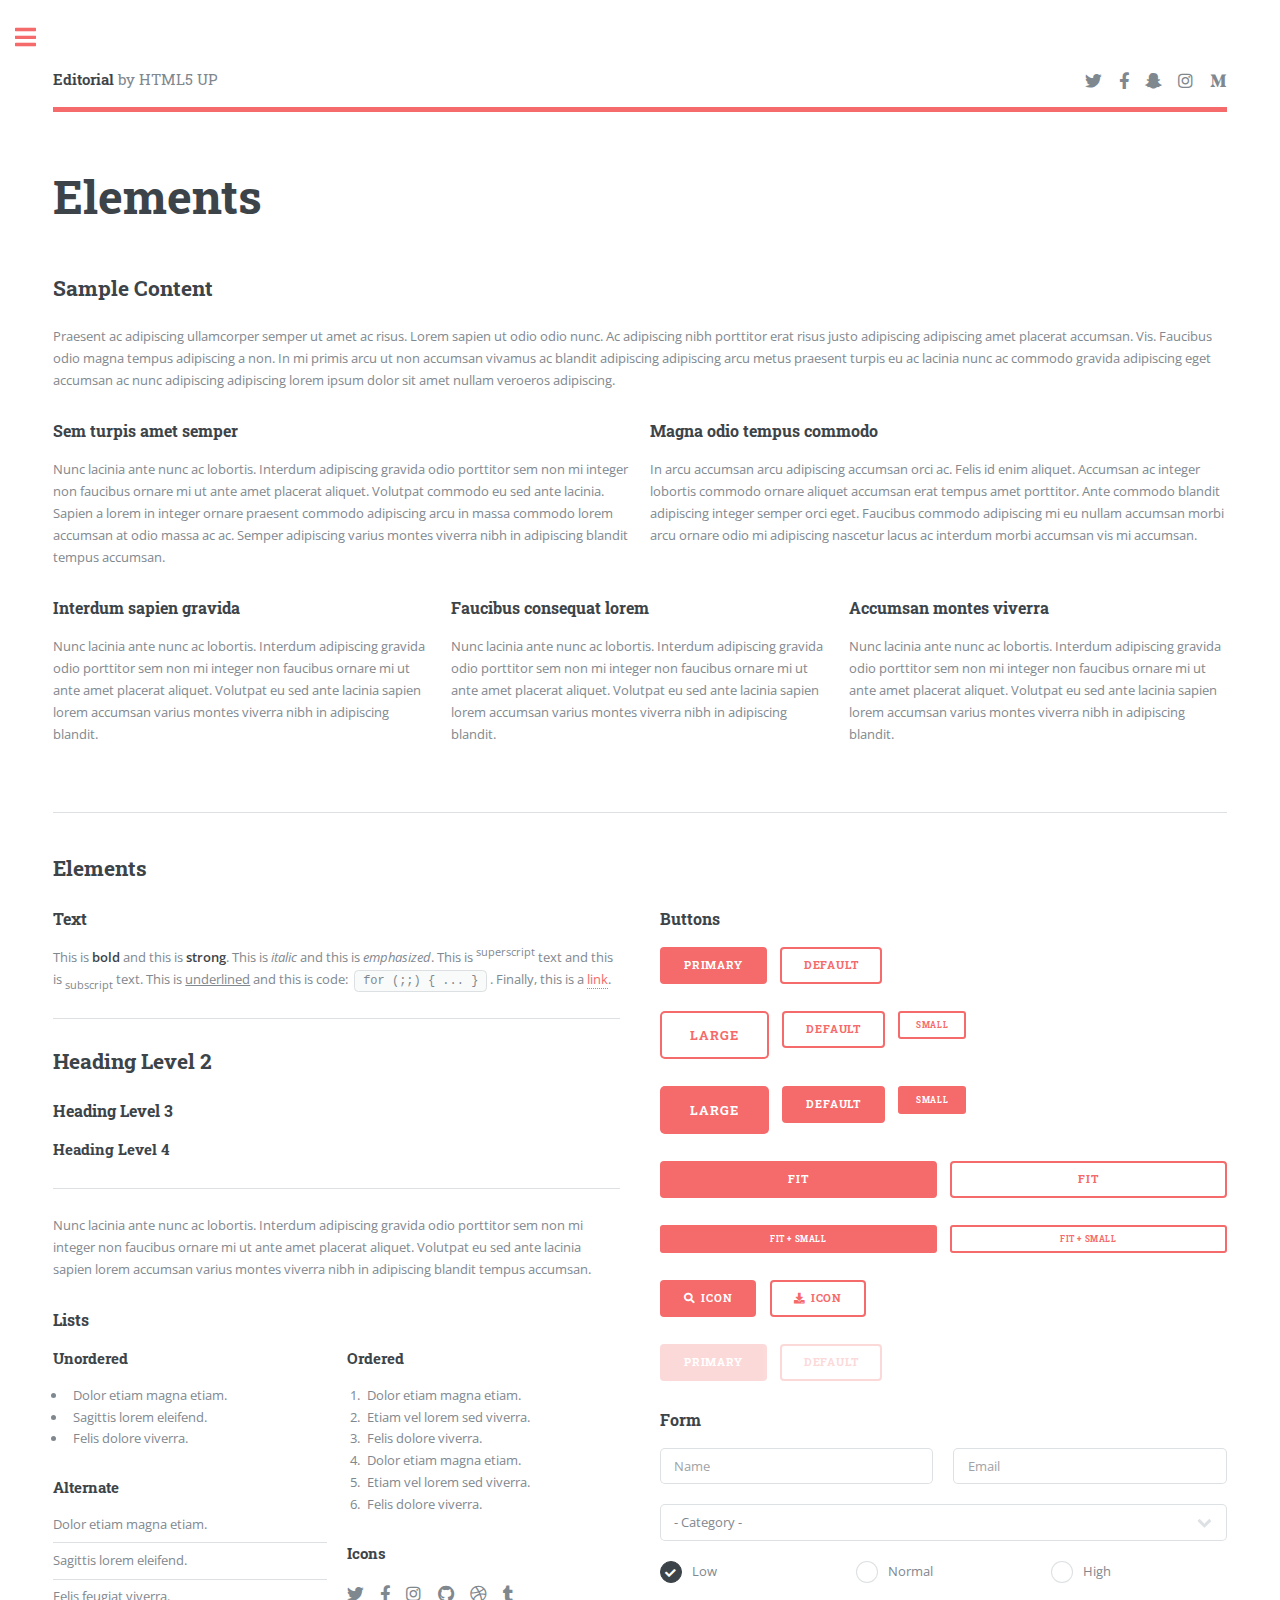
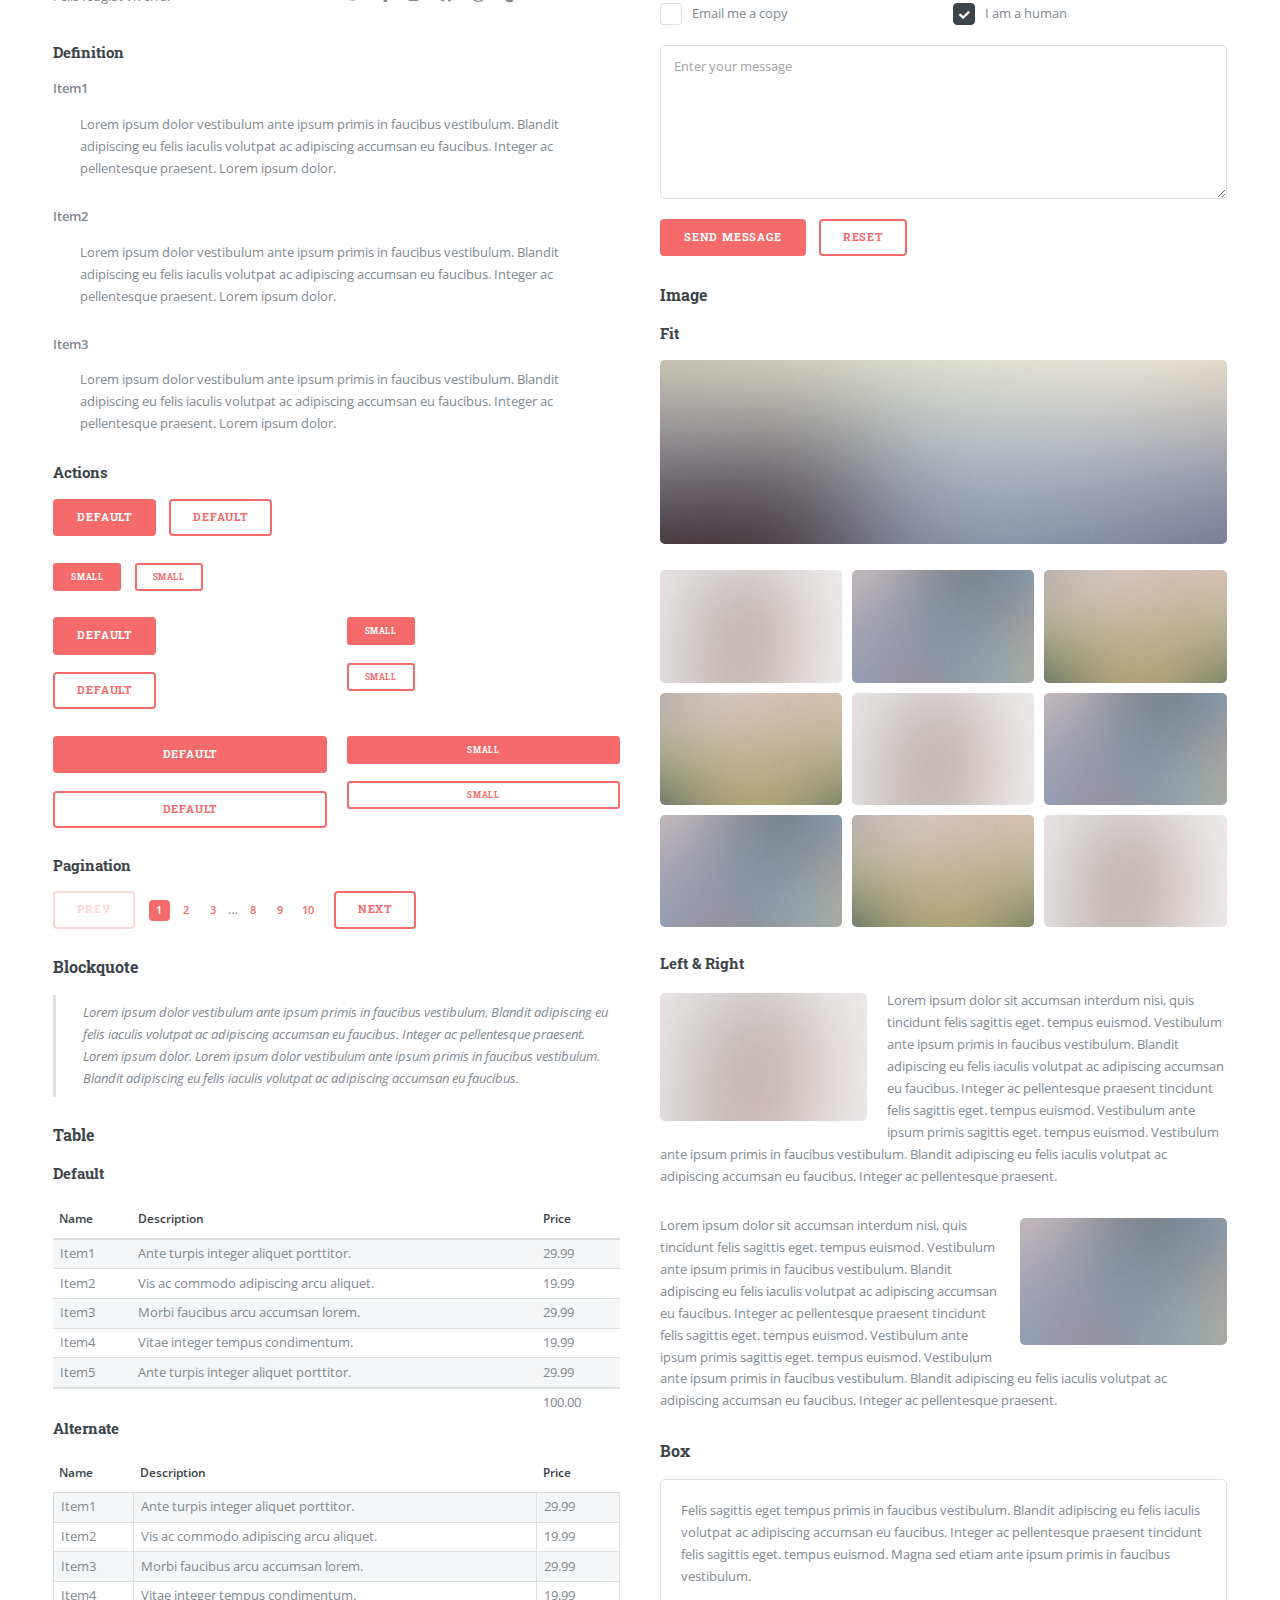
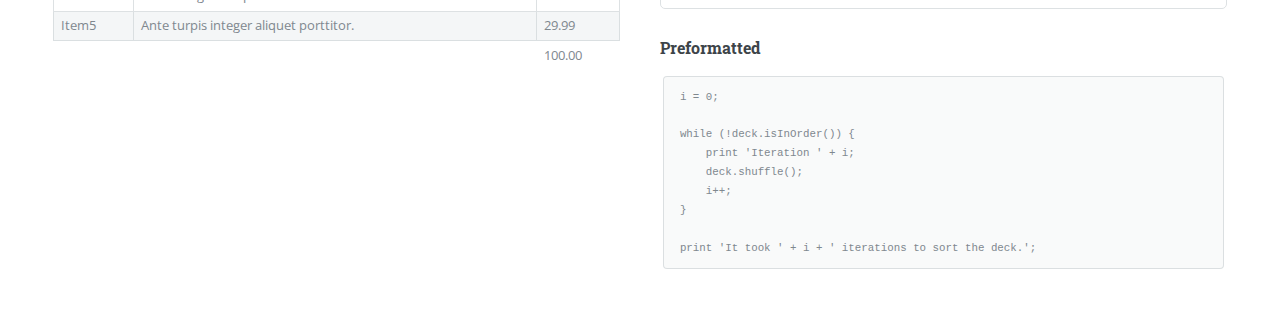
<file: elements.html>
<!DOCTYPE HTML>
<!--
	Editorial by HTML5 UP
	html5up.net | @ajlkn
	Free for personal and commercial use under the CCA 3.0 license (html5up.net/license)
-->
<html>
	<head>
		<title>Workshop on Incentives in Academia</title>
		<meta charset="utf-8" />
		<meta name="viewport" content="width=device-width, initial-scale=1, user-scalable=no" />
		<link rel="stylesheet" href="assets/css/main.css" />
	</head>
	<body class="is-preload">

		<!-- Wrapper -->
			<div id="wrapper">

				<!-- Main -->
					<div id="main">
						<div class="inner">

							<!-- Header -->
								<header id="header">
									<a href="index.html" class="logo"><strong>Editorial</strong> by HTML5 UP</a>
									<ul class="icons">
										<li><a href="#" class="icon brands fa-twitter"><span class="label">Twitter</span></a></li>
										<li><a href="#" class="icon brands fa-facebook-f"><span class="label">Facebook</span></a></li>
										<li><a href="#" class="icon brands fa-snapchat-ghost"><span class="label">Snapchat</span></a></li>
										<li><a href="#" class="icon brands fa-instagram"><span class="label">Instagram</span></a></li>
										<li><a href="#" class="icon brands fa-medium-m"><span class="label">Medium</span></a></li>
									</ul>
								</header>

							<!-- Content -->
								<section>
									<header class="main">
										<h1>Elements</h1>
									</header>

									<!-- Content -->
										<h2 id="content">Sample Content</h2>
										<p>Praesent ac adipiscing ullamcorper semper ut amet ac risus. Lorem sapien ut odio odio nunc. Ac adipiscing nibh porttitor erat risus justo adipiscing adipiscing amet placerat accumsan. Vis. Faucibus odio magna tempus adipiscing a non. In mi primis arcu ut non accumsan vivamus ac blandit adipiscing adipiscing arcu metus praesent turpis eu ac lacinia nunc ac commodo gravida adipiscing eget accumsan ac nunc adipiscing adipiscing lorem ipsum dolor sit amet nullam veroeros adipiscing.</p>
										<div class="row">
											<div class="col-6 col-12-small">
												<h3>Sem turpis amet semper</h3>
												<p>Nunc lacinia ante nunc ac lobortis. Interdum adipiscing gravida odio porttitor sem non mi integer non faucibus ornare mi ut ante amet placerat aliquet. Volutpat commodo eu sed ante lacinia. Sapien a lorem in integer ornare praesent commodo adipiscing arcu in massa commodo lorem accumsan at odio massa ac ac. Semper adipiscing varius montes viverra nibh in adipiscing blandit tempus accumsan.</p>
											</div>
											<div class="col-6 col-12-small">
												<h3>Magna odio tempus commodo</h3>
												<p>In arcu accumsan arcu adipiscing accumsan orci ac. Felis id enim aliquet. Accumsan ac integer lobortis commodo ornare aliquet accumsan erat tempus amet porttitor. Ante commodo blandit adipiscing integer semper orci eget. Faucibus commodo adipiscing mi eu nullam accumsan morbi arcu ornare odio mi adipiscing nascetur lacus ac interdum morbi accumsan vis mi accumsan.</p>
											</div>
											<!-- Break -->
											<div class="col-4 col-12-medium">
												<h3>Interdum sapien gravida</h3>
												<p>Nunc lacinia ante nunc ac lobortis. Interdum adipiscing gravida odio porttitor sem non mi integer non faucibus ornare mi ut ante amet placerat aliquet. Volutpat eu sed ante lacinia sapien lorem accumsan varius montes viverra nibh in adipiscing blandit.</p>
											</div>
											<div class="col-4 col-12-medium">
												<h3>Faucibus consequat lorem</h3>
												<p>Nunc lacinia ante nunc ac lobortis. Interdum adipiscing gravida odio porttitor sem non mi integer non faucibus ornare mi ut ante amet placerat aliquet. Volutpat eu sed ante lacinia sapien lorem accumsan varius montes viverra nibh in adipiscing blandit.</p>
											</div>
											<div class="col-4 col-12-medium">
												<h3>Accumsan montes viverra</h3>
												<p>Nunc lacinia ante nunc ac lobortis. Interdum adipiscing gravida odio porttitor sem non mi integer non faucibus ornare mi ut ante amet placerat aliquet. Volutpat eu sed ante lacinia sapien lorem accumsan varius montes viverra nibh in adipiscing blandit.</p>
											</div>
										</div>

									<hr class="major" />

									<!-- Elements -->
										<h2 id="elements">Elements</h2>
										<div class="row gtr-200">
											<div class="col-6 col-12-medium">

												<!-- Text stuff -->
													<h3>Text</h3>
													<p>This is <b>bold</b> and this is <strong>strong</strong>. This is <i>italic</i> and this is <em>emphasized</em>.
													This is <sup>superscript</sup> text and this is <sub>subscript</sub> text.
													This is <u>underlined</u> and this is code: <code>for (;;) { ... }</code>.
													Finally, this is a <a href="#">link</a>.</p>
													<hr />
													<h2>Heading Level 2</h2>
													<h3>Heading Level 3</h3>
													<h4>Heading Level 4</h4>
													<hr />
													<p>Nunc lacinia ante nunc ac lobortis. Interdum adipiscing gravida odio porttitor sem non mi integer non faucibus ornare mi ut ante amet placerat aliquet. Volutpat eu sed ante lacinia sapien lorem accumsan varius montes viverra nibh in adipiscing blandit tempus accumsan.</p>

												<!-- Lists -->
													<h3>Lists</h3>
													<div class="row">
														<div class="col-6 col-12-small">

															<h4>Unordered</h4>
															<ul>
																<li>Dolor etiam magna etiam.</li>
																<li>Sagittis lorem eleifend.</li>
																<li>Felis dolore viverra.</li>
															</ul>

															<h4>Alternate</h4>
															<ul class="alt">
																<li>Dolor etiam magna etiam.</li>
																<li>Sagittis lorem eleifend.</li>
																<li>Felis feugiat viverra.</li>
															</ul>

														</div>
														<div class="col-6 col-12-small">

															<h4>Ordered</h4>
															<ol>
																<li>Dolor etiam magna etiam.</li>
																<li>Etiam vel lorem sed viverra.</li>
																<li>Felis dolore viverra.</li>
																<li>Dolor etiam magna etiam.</li>
																<li>Etiam vel lorem sed viverra.</li>
																<li>Felis dolore viverra.</li>
															</ol>

															<h4>Icons</h4>
															<ul class="icons">
																<li><a href="#" class="icon brands fa-twitter"><span class="label">Twitter</span></a></li>
																<li><a href="#" class="icon brands fa-facebook-f"><span class="label">Facebook</span></a></li>
																<li><a href="#" class="icon brands fa-instagram"><span class="label">Instagram</span></a></li>
																<li><a href="#" class="icon brands fa-github"><span class="label">Github</span></a></li>
																<li><a href="#" class="icon brands fa-dribbble"><span class="label">Dribbble</span></a></li>
																<li><a href="#" class="icon brands fa-tumblr"><span class="label">Tumblr</span></a></li>
															</ul>

														</div>
													</div>
													<h4>Definition</h4>
													<dl>
														<dt>Item1</dt>
														<dd>
															<p>Lorem ipsum dolor vestibulum ante ipsum primis in faucibus vestibulum. Blandit adipiscing eu felis iaculis volutpat ac adipiscing accumsan eu faucibus. Integer ac pellentesque praesent. Lorem ipsum dolor.</p>
														</dd>
														<dt>Item2</dt>
														<dd>
															<p>Lorem ipsum dolor vestibulum ante ipsum primis in faucibus vestibulum. Blandit adipiscing eu felis iaculis volutpat ac adipiscing accumsan eu faucibus. Integer ac pellentesque praesent. Lorem ipsum dolor.</p>
														</dd>
														<dt>Item3</dt>
														<dd>
															<p>Lorem ipsum dolor vestibulum ante ipsum primis in faucibus vestibulum. Blandit adipiscing eu felis iaculis volutpat ac adipiscing accumsan eu faucibus. Integer ac pellentesque praesent. Lorem ipsum dolor.</p>
														</dd>
													</dl>

													<h4>Actions</h4>
													<ul class="actions">
														<li><a href="#" class="button primary">Default</a></li>
														<li><a href="#" class="button">Default</a></li>
													</ul>
													<ul class="actions small">
														<li><a href="#" class="button primary small">Small</a></li>
														<li><a href="#" class="button small">Small</a></li>
													</ul>
													<div class="row">
														<div class="col-6 col-12-small">
															<ul class="actions stacked">
																<li><a href="#" class="button primary">Default</a></li>
																<li><a href="#" class="button">Default</a></li>
															</ul>
														</div>
														<div class="col-6 col-12-small">
															<ul class="actions stacked">
																<li><a href="#" class="button primary small">Small</a></li>
																<li><a href="#" class="button small">Small</a></li>
															</ul>
														</div>
														<div class="col-6 col-12-small">
															<ul class="actions stacked">
																<li><a href="#" class="button primary fit">Default</a></li>
																<li><a href="#" class="button fit">Default</a></li>
															</ul>
														</div>
														<div class="col-6 col-12-small">
															<ul class="actions stacked">
																<li><a href="#" class="button primary small fit">Small</a></li>
																<li><a href="#" class="button small fit">Small</a></li>
															</ul>
														</div>
													</div>

													<h4>Pagination</h4>
													<ul class="pagination">
														<li><span class="button disabled">Prev</span></li>
														<li><a href="#" class="page active">1</a></li>
														<li><a href="#" class="page">2</a></li>
														<li><a href="#" class="page">3</a></li>
														<li><span>&hellip;</span></li>
														<li><a href="#" class="page">8</a></li>
														<li><a href="#" class="page">9</a></li>
														<li><a href="#" class="page">10</a></li>
														<li><a href="#" class="button">Next</a></li>
													</ul>

												<!-- Blockquote -->
													<h3>Blockquote</h3>
													<blockquote>Lorem ipsum dolor vestibulum ante ipsum primis in faucibus vestibulum. Blandit adipiscing eu felis iaculis volutpat ac adipiscing accumsan eu faucibus. Integer ac pellentesque praesent. Lorem ipsum dolor. Lorem ipsum dolor vestibulum ante ipsum primis in faucibus vestibulum. Blandit adipiscing eu felis iaculis volutpat ac adipiscing accumsan eu faucibus.</blockquote>

												<!-- Table -->
													<h3>Table</h3>

													<h4>Default</h4>
													<div class="table-wrapper">
														<table>
															<thead>
																<tr>
																	<th>Name</th>
																	<th>Description</th>
																	<th>Price</th>
																</tr>
															</thead>
															<tbody>
																<tr>
																	<td>Item1</td>
																	<td>Ante turpis integer aliquet porttitor.</td>
																	<td>29.99</td>
																</tr>
																<tr>
																	<td>Item2</td>
																	<td>Vis ac commodo adipiscing arcu aliquet.</td>
																	<td>19.99</td>
																</tr>
																<tr>
																	<td>Item3</td>
																	<td> Morbi faucibus arcu accumsan lorem.</td>
																	<td>29.99</td>
																</tr>
																<tr>
																	<td>Item4</td>
																	<td>Vitae integer tempus condimentum.</td>
																	<td>19.99</td>
																</tr>
																<tr>
																	<td>Item5</td>
																	<td>Ante turpis integer aliquet porttitor.</td>
																	<td>29.99</td>
																</tr>
															</tbody>
															<tfoot>
																<tr>
																	<td colspan="2"></td>
																	<td>100.00</td>
																</tr>
															</tfoot>
														</table>
													</div>

													<h4>Alternate</h4>
													<div class="table-wrapper">
														<table class="alt">
															<thead>
																<tr>
																	<th>Name</th>
																	<th>Description</th>
																	<th>Price</th>
																</tr>
															</thead>
															<tbody>
																<tr>
																	<td>Item1</td>
																	<td>Ante turpis integer aliquet porttitor.</td>
																	<td>29.99</td>
																</tr>
																<tr>
																	<td>Item2</td>
																	<td>Vis ac commodo adipiscing arcu aliquet.</td>
																	<td>19.99</td>
																</tr>
																<tr>
																	<td>Item3</td>
																	<td> Morbi faucibus arcu accumsan lorem.</td>
																	<td>29.99</td>
																</tr>
																<tr>
																	<td>Item4</td>
																	<td>Vitae integer tempus condimentum.</td>
																	<td>19.99</td>
																</tr>
																<tr>
																	<td>Item5</td>
																	<td>Ante turpis integer aliquet porttitor.</td>
																	<td>29.99</td>
																</tr>
															</tbody>
															<tfoot>
																<tr>
																	<td colspan="2"></td>
																	<td>100.00</td>
																</tr>
															</tfoot>
														</table>
													</div>

											</div>
											<div class="col-6 col-12-medium">

												<!-- Buttons -->
													<h3>Buttons</h3>
													<ul class="actions">
														<li><a href="#" class="button primary">Primary</a></li>
														<li><a href="#" class="button">Default</a></li>
													</ul>
													<ul class="actions">
														<li><a href="#" class="button large">Large</a></li>
														<li><a href="#" class="button">Default</a></li>
														<li><a href="#" class="button small">Small</a></li>
													</ul>
													<ul class="actions">
														<li><a href="#" class="button primary large">Large</a></li>
														<li><a href="#" class="button primary">Default</a></li>
														<li><a href="#" class="button primary small">Small</a></li>
													</ul>
													<ul class="actions fit">
														<li><a href="#" class="button primary fit">Fit</a></li>
														<li><a href="#" class="button fit">Fit</a></li>
													</ul>
													<ul class="actions fit small">
														<li><a href="#" class="button primary fit small">Fit + Small</a></li>
														<li><a href="#" class="button fit small">Fit + Small</a></li>
													</ul>
													<ul class="actions">
														<li><a href="#" class="button primary icon solid fa-search">Icon</a></li>
														<li><a href="#" class="button icon solid fa-download">Icon</a></li>
													</ul>
													<ul class="actions">
														<li><span class="button primary disabled">Primary</span></li>
														<li><span class="button disabled">Default</span></li>
													</ul>

												<!-- Form -->
													<h3>Form</h3>

													<form method="post" action="#">
														<div class="row gtr-uniform">
															<div class="col-6 col-12-xsmall">
																<input type="text" name="demo-name" id="demo-name" value="" placeholder="Name" />
															</div>
															<div class="col-6 col-12-xsmall">
																<input type="email" name="demo-email" id="demo-email" value="" placeholder="Email" />
															</div>
															<!-- Break -->
															<div class="col-12">
																<select name="demo-category" id="demo-category">
																	<option value="">- Category -</option>
																	<option value="1">Manufacturing</option>
																	<option value="1">Shipping</option>
																	<option value="1">Administration</option>
																	<option value="1">Human Resources</option>
																</select>
															</div>
															<!-- Break -->
															<div class="col-4 col-12-small">
																<input type="radio" id="demo-priority-low" name="demo-priority" checked>
																<label for="demo-priority-low">Low</label>
															</div>
															<div class="col-4 col-12-small">
																<input type="radio" id="demo-priority-normal" name="demo-priority">
																<label for="demo-priority-normal">Normal</label>
															</div>
															<div class="col-4 col-12-small">
																<input type="radio" id="demo-priority-high" name="demo-priority">
																<label for="demo-priority-high">High</label>
															</div>
															<!-- Break -->
															<div class="col-6 col-12-small">
																<input type="checkbox" id="demo-copy" name="demo-copy">
																<label for="demo-copy">Email me a copy</label>
															</div>
															<div class="col-6 col-12-small">
																<input type="checkbox" id="demo-human" name="demo-human" checked>
																<label for="demo-human">I am a human</label>
															</div>
															<!-- Break -->
															<div class="col-12">
																<textarea name="demo-message" id="demo-message" placeholder="Enter your message" rows="6"></textarea>
															</div>
															<!-- Break -->
															<div class="col-12">
																<ul class="actions">
																	<li><input type="submit" value="Send Message" class="primary" /></li>
																	<li><input type="reset" value="Reset" /></li>
																</ul>
															</div>
														</div>
													</form>

												<!-- Image -->
													<h3>Image</h3>

													<h4>Fit</h4>
													<span class="image fit"><img src="images/pic11.jpg" alt="" /></span>
													<div class="box alt">
														<div class="row gtr-50 gtr-uniform">
															<div class="col-4"><span class="image fit"><img src="images/pic01.jpg" alt="" /></span></div>
															<div class="col-4"><span class="image fit"><img src="images/pic02.jpg" alt="" /></span></div>
															<div class="col-4"><span class="image fit"><img src="images/pic03.jpg" alt="" /></span></div>
															<!-- Break -->
															<div class="col-4"><span class="image fit"><img src="images/pic03.jpg" alt="" /></span></div>
															<div class="col-4"><span class="image fit"><img src="images/pic01.jpg" alt="" /></span></div>
															<div class="col-4"><span class="image fit"><img src="images/pic02.jpg" alt="" /></span></div>
															<!-- Break -->
															<div class="col-4"><span class="image fit"><img src="images/pic02.jpg" alt="" /></span></div>
															<div class="col-4"><span class="image fit"><img src="images/pic03.jpg" alt="" /></span></div>
															<div class="col-4"><span class="image fit"><img src="images/pic01.jpg" alt="" /></span></div>
														</div>
													</div>

													<h4>Left &amp; Right</h4>
													<p><span class="image left"><img src="images/pic01.jpg" alt="" /></span>Lorem ipsum dolor sit accumsan interdum nisi, quis tincidunt felis sagittis eget. tempus euismod. Vestibulum ante ipsum primis in faucibus vestibulum. Blandit adipiscing eu felis iaculis volutpat ac adipiscing accumsan eu faucibus. Integer ac pellentesque praesent tincidunt felis sagittis eget. tempus euismod. Vestibulum ante ipsum primis sagittis eget. tempus euismod. Vestibulum ante ipsum primis in faucibus vestibulum. Blandit adipiscing eu felis iaculis volutpat ac adipiscing accumsan eu faucibus. Integer ac pellentesque praesent.</p>
													<p><span class="image right"><img src="images/pic02.jpg" alt="" /></span>Lorem ipsum dolor sit accumsan interdum nisi, quis tincidunt felis sagittis eget. tempus euismod. Vestibulum ante ipsum primis in faucibus vestibulum. Blandit adipiscing eu felis iaculis volutpat ac adipiscing accumsan eu faucibus. Integer ac pellentesque praesent tincidunt felis sagittis eget. tempus euismod. Vestibulum ante ipsum primis sagittis eget. tempus euismod. Vestibulum ante ipsum primis in faucibus vestibulum. Blandit adipiscing eu felis iaculis volutpat ac adipiscing accumsan eu faucibus. Integer ac pellentesque praesent.</p>

												<!-- Box -->
													<h3>Box</h3>
													<div class="box">
														<p>Felis sagittis eget tempus primis in faucibus vestibulum. Blandit adipiscing eu felis iaculis volutpat ac adipiscing accumsan eu faucibus. Integer ac pellentesque praesent tincidunt felis sagittis eget. tempus euismod. Magna sed etiam ante ipsum primis in faucibus vestibulum.</p>
													</div>

												<!-- Preformatted Code -->
													<h3>Preformatted</h3>
													<pre><code>i = 0;

while (!deck.isInOrder()) {
    print 'Iteration ' + i;
    deck.shuffle();
    i++;
}

print 'It took ' + i + ' iterations to sort the deck.';
</code></pre>

											</div>
										</div>

								</section>

						</div>
					</div>

				<!-- Sidebar -->
					<div id="sidebar">
						<div class="inner">

							<!-- Search -->
								<section id="search" class="alt">
									<form method="post" action="#">
										<input type="text" name="query" id="query" placeholder="Search" />
									</form>
								</section>

							<!-- Menu -->
								<nav id="menu">
									<header class="major">
										<h2>Menu</h2>
									</header>
									<ul>
										<li><a href="index.html">Homepage</a></li>
										<li><a href="generic.html">Generic</a></li>
										<li><a href="elements.html">Elements</a></li>
										<li>
											<span class="opener">Submenu</span>
											<ul>
												<li><a href="#">Lorem Dolor</a></li>
												<li><a href="#">Ipsum Adipiscing</a></li>
												<li><a href="#">Tempus Magna</a></li>
												<li><a href="#">Feugiat Veroeros</a></li>
											</ul>
										</li>
										<li><a href="#">Etiam Dolore</a></li>
										<li><a href="#">Adipiscing</a></li>
										<li>
											<span class="opener">Another Submenu</span>
											<ul>
												<li><a href="#">Lorem Dolor</a></li>
												<li><a href="#">Ipsum Adipiscing</a></li>
												<li><a href="#">Tempus Magna</a></li>
												<li><a href="#">Feugiat Veroeros</a></li>
											</ul>
										</li>
										<li><a href="#">Maximus Erat</a></li>
										<li><a href="#">Sapien Mauris</a></li>
										<li><a href="#">Amet Lacinia</a></li>
									</ul>
								</nav>

							<!-- Section -->
								<section>
									<header class="major">
										<h2>Ante interdum</h2>
									</header>
									<div class="mini-posts">
										<article>
											<a href="#" class="image"><img src="images/pic07.jpg" alt="" /></a>
											<p>Aenean ornare velit lacus, ac varius enim lorem ullamcorper dolore aliquam.</p>
										</article>
										<article>
											<a href="#" class="image"><img src="images/pic08.jpg" alt="" /></a>
											<p>Aenean ornare velit lacus, ac varius enim lorem ullamcorper dolore aliquam.</p>
										</article>
										<article>
											<a href="#" class="image"><img src="images/pic09.jpg" alt="" /></a>
											<p>Aenean ornare velit lacus, ac varius enim lorem ullamcorper dolore aliquam.</p>
										</article>
									</div>
									<ul class="actions">
										<li><a href="#" class="button">More</a></li>
									</ul>
								</section>

							<!-- Section -->
								<section>
									<header class="major">
										<h2>Get in touch</h2>
									</header>
									<p>Sed varius enim lorem ullamcorper dolore aliquam aenean ornare velit lacus, ac varius enim lorem ullamcorper dolore. Proin sed aliquam facilisis ante interdum. Sed nulla amet lorem feugiat tempus aliquam.</p>
									<ul class="contact">
										<li class="icon solid fa-envelope"><a href="#">information@untitled.tld</a></li>
										<li class="icon solid fa-phone">(000) 000-0000</li>
										<li class="icon solid fa-home">1234 Somewhere Road #8254<br />
										Nashville, TN 00000-0000</li>
									</ul>
								</section>

							<!-- Footer -->
								<footer id="footer">
									<p class="copyright">&copy; Untitled. All rights reserved. Demo Images: <a href="https://unsplash.com">Unsplash</a>. Design: <a href="https://html5up.net">HTML5 UP</a>.</p>
								</footer>

						</div>
					</div>

			</div>

		<!-- Scripts -->
			<script src="assets/js/jquery.min.js"></script>
			<script src="assets/js/browser.min.js"></script>
			<script src="assets/js/breakpoints.min.js"></script>
			<script src="assets/js/util.js"></script>
			<script src="assets/js/main.js"></script>

	</body>
</html>
</file>
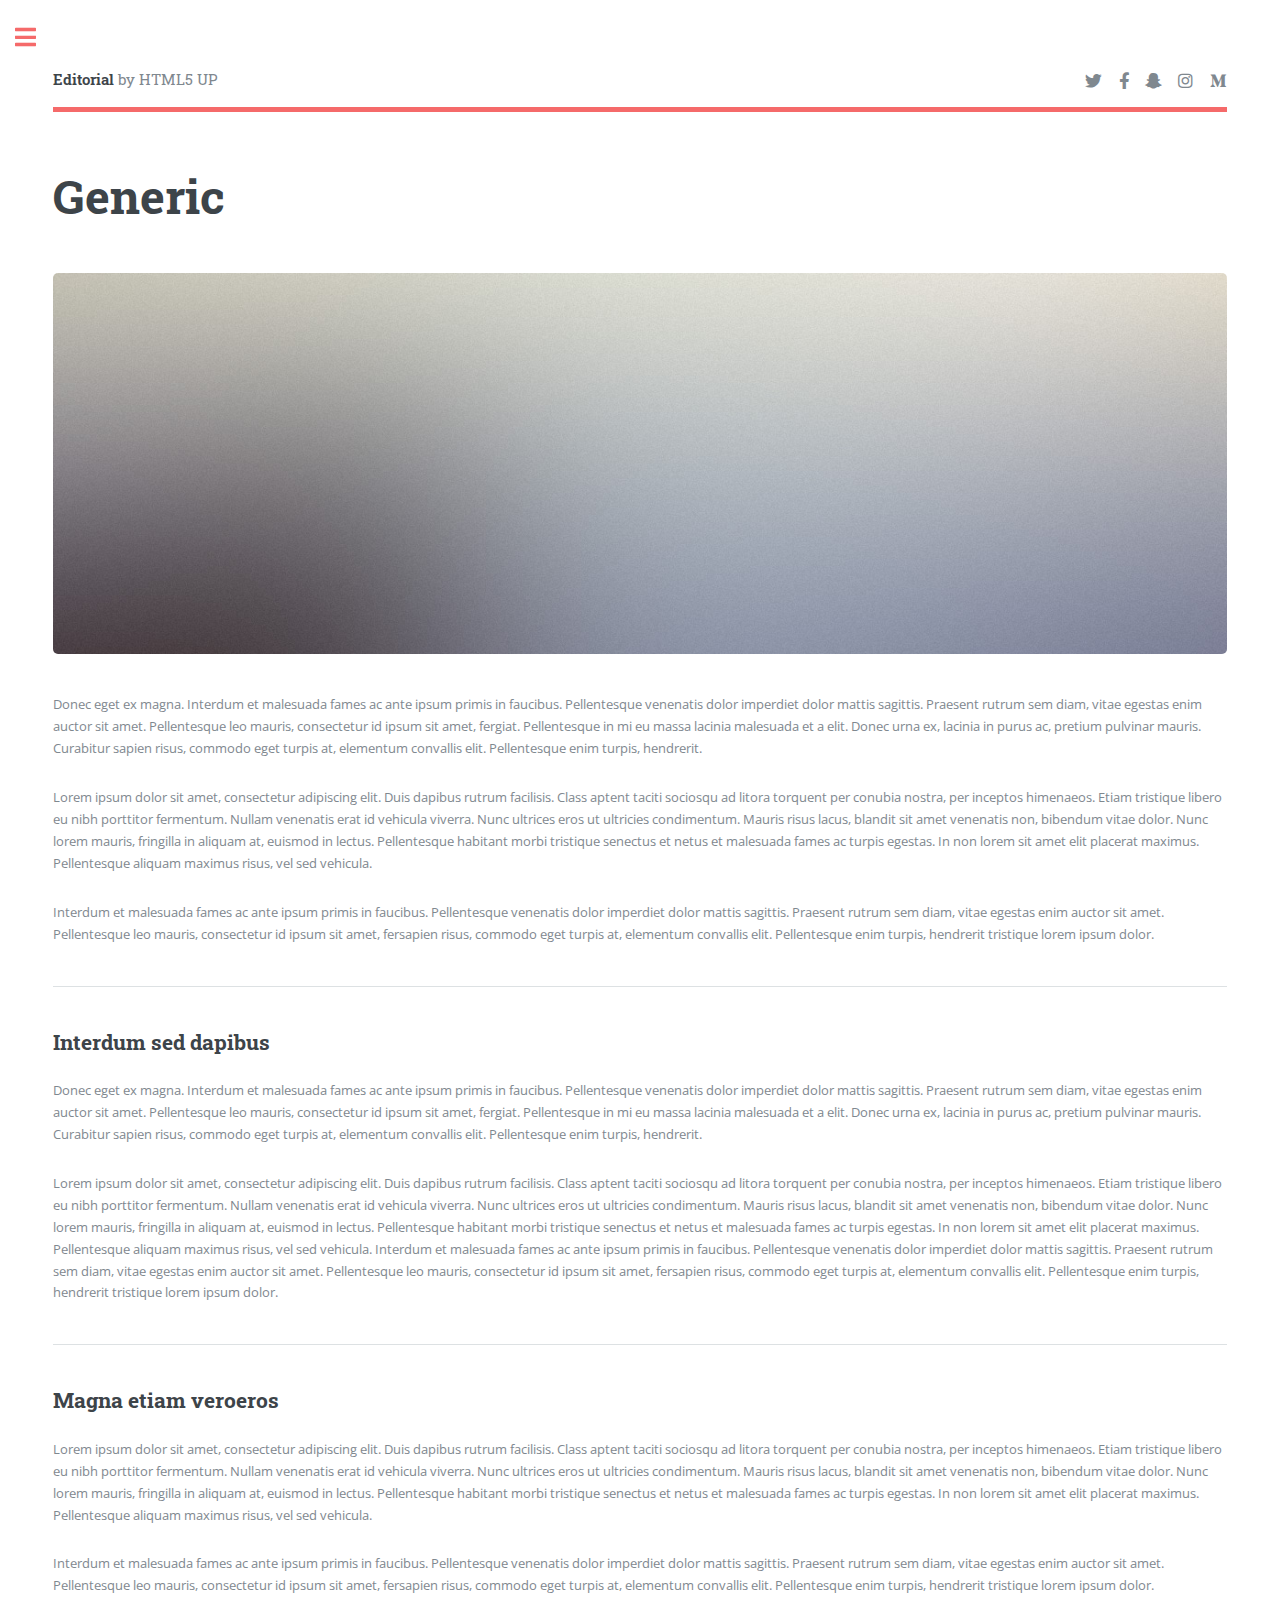
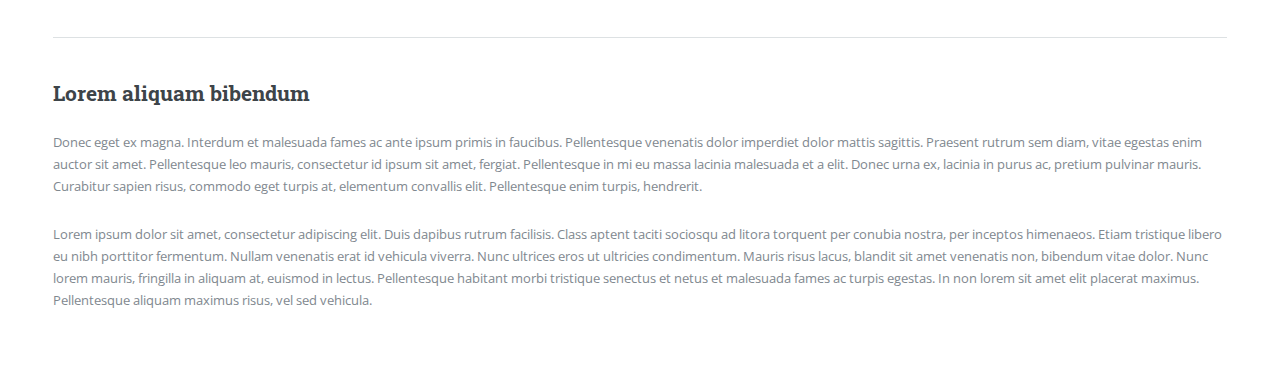
<file: generic.html>
<!DOCTYPE HTML>
<!--
	Editorial by HTML5 UP
	html5up.net | @ajlkn
	Free for personal and commercial use under the CCA 3.0 license (html5up.net/license)
-->
<html>
	<head>
		<title>Generic - Editorial by HTML5 UP</title>
		<meta charset="utf-8" />
		<meta name="viewport" content="width=device-width, initial-scale=1, user-scalable=no" />
		<link rel="stylesheet" href="assets/css/main.css" />
	</head>
	<body class="is-preload">

		<!-- Wrapper -->
			<div id="wrapper">

				<!-- Main -->
					<div id="main">
						<div class="inner">

							<!-- Header -->
								<header id="header">
									<a href="index.html" class="logo"><strong>Editorial</strong> by HTML5 UP</a>
									<ul class="icons">
										<li><a href="#" class="icon brands fa-twitter"><span class="label">Twitter</span></a></li>
										<li><a href="#" class="icon brands fa-facebook-f"><span class="label">Facebook</span></a></li>
										<li><a href="#" class="icon brands fa-snapchat-ghost"><span class="label">Snapchat</span></a></li>
										<li><a href="#" class="icon brands fa-instagram"><span class="label">Instagram</span></a></li>
										<li><a href="#" class="icon brands fa-medium-m"><span class="label">Medium</span></a></li>
									</ul>
								</header>

							<!-- Content -->
								<section>
									<header class="main">
										<h1>Generic</h1>
									</header>

									<span class="image main"><img src="images/pic11.jpg" alt="" /></span>

									<p>Donec eget ex magna. Interdum et malesuada fames ac ante ipsum primis in faucibus. Pellentesque venenatis dolor imperdiet dolor mattis sagittis. Praesent rutrum sem diam, vitae egestas enim auctor sit amet. Pellentesque leo mauris, consectetur id ipsum sit amet, fergiat. Pellentesque in mi eu massa lacinia malesuada et a elit. Donec urna ex, lacinia in purus ac, pretium pulvinar mauris. Curabitur sapien risus, commodo eget turpis at, elementum convallis elit. Pellentesque enim turpis, hendrerit.</p>
									<p>Lorem ipsum dolor sit amet, consectetur adipiscing elit. Duis dapibus rutrum facilisis. Class aptent taciti sociosqu ad litora torquent per conubia nostra, per inceptos himenaeos. Etiam tristique libero eu nibh porttitor fermentum. Nullam venenatis erat id vehicula viverra. Nunc ultrices eros ut ultricies condimentum. Mauris risus lacus, blandit sit amet venenatis non, bibendum vitae dolor. Nunc lorem mauris, fringilla in aliquam at, euismod in lectus. Pellentesque habitant morbi tristique senectus et netus et malesuada fames ac turpis egestas. In non lorem sit amet elit placerat maximus. Pellentesque aliquam maximus risus, vel sed vehicula.</p>
									<p>Interdum et malesuada fames ac ante ipsum primis in faucibus. Pellentesque venenatis dolor imperdiet dolor mattis sagittis. Praesent rutrum sem diam, vitae egestas enim auctor sit amet. Pellentesque leo mauris, consectetur id ipsum sit amet, fersapien risus, commodo eget turpis at, elementum convallis elit. Pellentesque enim turpis, hendrerit tristique lorem ipsum dolor.</p>

									<hr class="major" />

									<h2>Interdum sed dapibus</h2>
									<p>Donec eget ex magna. Interdum et malesuada fames ac ante ipsum primis in faucibus. Pellentesque venenatis dolor imperdiet dolor mattis sagittis. Praesent rutrum sem diam, vitae egestas enim auctor sit amet. Pellentesque leo mauris, consectetur id ipsum sit amet, fergiat. Pellentesque in mi eu massa lacinia malesuada et a elit. Donec urna ex, lacinia in purus ac, pretium pulvinar mauris. Curabitur sapien risus, commodo eget turpis at, elementum convallis elit. Pellentesque enim turpis, hendrerit.</p>
									<p>Lorem ipsum dolor sit amet, consectetur adipiscing elit. Duis dapibus rutrum facilisis. Class aptent taciti sociosqu ad litora torquent per conubia nostra, per inceptos himenaeos. Etiam tristique libero eu nibh porttitor fermentum. Nullam venenatis erat id vehicula viverra. Nunc ultrices eros ut ultricies condimentum. Mauris risus lacus, blandit sit amet venenatis non, bibendum vitae dolor. Nunc lorem mauris, fringilla in aliquam at, euismod in lectus. Pellentesque habitant morbi tristique senectus et netus et malesuada fames ac turpis egestas. In non lorem sit amet elit placerat maximus. Pellentesque aliquam maximus risus, vel sed vehicula. Interdum et malesuada fames ac ante ipsum primis in faucibus. Pellentesque venenatis dolor imperdiet dolor mattis sagittis. Praesent rutrum sem diam, vitae egestas enim auctor sit amet. Pellentesque leo mauris, consectetur id ipsum sit amet, fersapien risus, commodo eget turpis at, elementum convallis elit. Pellentesque enim turpis, hendrerit tristique lorem ipsum dolor.</p>

									<hr class="major" />

									<h2>Magna etiam veroeros</h2>
									<p>Lorem ipsum dolor sit amet, consectetur adipiscing elit. Duis dapibus rutrum facilisis. Class aptent taciti sociosqu ad litora torquent per conubia nostra, per inceptos himenaeos. Etiam tristique libero eu nibh porttitor fermentum. Nullam venenatis erat id vehicula viverra. Nunc ultrices eros ut ultricies condimentum. Mauris risus lacus, blandit sit amet venenatis non, bibendum vitae dolor. Nunc lorem mauris, fringilla in aliquam at, euismod in lectus. Pellentesque habitant morbi tristique senectus et netus et malesuada fames ac turpis egestas. In non lorem sit amet elit placerat maximus. Pellentesque aliquam maximus risus, vel sed vehicula.</p>
									<p>Interdum et malesuada fames ac ante ipsum primis in faucibus. Pellentesque venenatis dolor imperdiet dolor mattis sagittis. Praesent rutrum sem diam, vitae egestas enim auctor sit amet. Pellentesque leo mauris, consectetur id ipsum sit amet, fersapien risus, commodo eget turpis at, elementum convallis elit. Pellentesque enim turpis, hendrerit tristique lorem ipsum dolor.</p>

									<hr class="major" />

									<h2>Lorem aliquam bibendum</h2>
									<p>Donec eget ex magna. Interdum et malesuada fames ac ante ipsum primis in faucibus. Pellentesque venenatis dolor imperdiet dolor mattis sagittis. Praesent rutrum sem diam, vitae egestas enim auctor sit amet. Pellentesque leo mauris, consectetur id ipsum sit amet, fergiat. Pellentesque in mi eu massa lacinia malesuada et a elit. Donec urna ex, lacinia in purus ac, pretium pulvinar mauris. Curabitur sapien risus, commodo eget turpis at, elementum convallis elit. Pellentesque enim turpis, hendrerit.</p>
									<p>Lorem ipsum dolor sit amet, consectetur adipiscing elit. Duis dapibus rutrum facilisis. Class aptent taciti sociosqu ad litora torquent per conubia nostra, per inceptos himenaeos. Etiam tristique libero eu nibh porttitor fermentum. Nullam venenatis erat id vehicula viverra. Nunc ultrices eros ut ultricies condimentum. Mauris risus lacus, blandit sit amet venenatis non, bibendum vitae dolor. Nunc lorem mauris, fringilla in aliquam at, euismod in lectus. Pellentesque habitant morbi tristique senectus et netus et malesuada fames ac turpis egestas. In non lorem sit amet elit placerat maximus. Pellentesque aliquam maximus risus, vel sed vehicula.</p>

								</section>

						</div>
					</div>

				<!-- Sidebar -->
					<div id="sidebar">
						<div class="inner">

							<!-- Search -->
								<section id="search" class="alt">
									<form method="post" action="#">
										<input type="text" name="query" id="query" placeholder="Search" />
									</form>
								</section>

							<!-- Menu -->
								<nav id="menu">
									<header class="major">
										<h2>Menu</h2>
									</header>
									<ul>
										<li><a href="index.html">Homepage</a></li>
										<li><a href="generic.html">Generic</a></li>
										<li><a href="elements.html">Elements</a></li>
										<li>
											<span class="opener">Submenu</span>
											<ul>
												<li><a href="#">Lorem Dolor</a></li>
												<li><a href="#">Ipsum Adipiscing</a></li>
												<li><a href="#">Tempus Magna</a></li>
												<li><a href="#">Feugiat Veroeros</a></li>
											</ul>
										</li>
										<li><a href="#">Etiam Dolore</a></li>
										<li><a href="#">Adipiscing</a></li>
										<li>
											<span class="opener">Another Submenu</span>
											<ul>
												<li><a href="#">Lorem Dolor</a></li>
												<li><a href="#">Ipsum Adipiscing</a></li>
												<li><a href="#">Tempus Magna</a></li>
												<li><a href="#">Feugiat Veroeros</a></li>
											</ul>
										</li>
										<li><a href="#">Maximus Erat</a></li>
										<li><a href="#">Sapien Mauris</a></li>
										<li><a href="#">Amet Lacinia</a></li>
									</ul>
								</nav>

							<!-- Section -->
								<section>
									<header class="major">
										<h2>Ante interdum</h2>
									</header>
									<div class="mini-posts">
										<article>
											<a href="#" class="image"><img src="images/pic07.jpg" alt="" /></a>
											<p>Aenean ornare velit lacus, ac varius enim lorem ullamcorper dolore aliquam.</p>
										</article>
										<article>
											<a href="#" class="image"><img src="images/pic08.jpg" alt="" /></a>
											<p>Aenean ornare velit lacus, ac varius enim lorem ullamcorper dolore aliquam.</p>
										</article>
										<article>
											<a href="#" class="image"><img src="images/pic09.jpg" alt="" /></a>
											<p>Aenean ornare velit lacus, ac varius enim lorem ullamcorper dolore aliquam.</p>
										</article>
									</div>
									<ul class="actions">
										<li><a href="#" class="button">More</a></li>
									</ul>
								</section>

							<!-- Section -->
								<section>
									<header class="major">
										<h2>Get in touch</h2>
									</header>
									<p>Sed varius enim lorem ullamcorper dolore aliquam aenean ornare velit lacus, ac varius enim lorem ullamcorper dolore. Proin sed aliquam facilisis ante interdum. Sed nulla amet lorem feugiat tempus aliquam.</p>
									<ul class="contact">
										<li class="icon solid fa-envelope"><a href="#">information@untitled.tld</a></li>
										<li class="icon solid fa-phone">(000) 000-0000</li>
										<li class="icon solid fa-home">1234 Somewhere Road #8254<br />
										Nashville, TN 00000-0000</li>
									</ul>
								</section>

							<!-- Footer -->
								<footer id="footer">
									<p class="copyright">&copy; Untitled. All rights reserved. Demo Images: <a href="https://unsplash.com">Unsplash</a>. Design: <a href="https://html5up.net">HTML5 UP</a>.</p>
								</footer>

						</div>
					</div>

			</div>

		<!-- Scripts -->
			<script src="assets/js/jquery.min.js"></script>
			<script src="assets/js/browser.min.js"></script>
			<script src="assets/js/breakpoints.min.js"></script>
			<script src="assets/js/util.js"></script>
			<script src="assets/js/main.js"></script>

	</body>
</html>
</file>
<file: assets/css/main.css>
@import url(fontawesome-all.min.css);
@import url("https://fonts.googleapis.com/css?family=Open+Sans:400,600,400italic,600italic|Roboto+Slab:400,700");
/*
	Editorial by HTML5 UP
	html5up.net | @ajlkn
	Free for personal and commercial use under the CCA 3.0 license (html5up.net/license)
*/
html, body, div, span, applet, object,
iframe, h1, h2, h3, h4, h5, h6, p, blockquote,
pre, a, abbr, acronym, address, big, cite,
code, del, dfn, em, img, ins, kbd, q, s, samp,
small, strike, strong, sub, sup, tt, var, b,
u, i, center, dl, dt, dd, ol, ul, li, fieldset,
form, label, legend, table, caption, tbody,
tfoot, thead, tr, th, td, article, aside,
canvas, details, embed, figure, figcaption,
footer, header, hgroup, menu, nav, output, ruby,
section, summary, time, mark, audio, video {
  margin: 0;
  padding: 0;
  border: 0;
  font-size: 100%;
  font: inherit;
  vertical-align: baseline; }

article, aside, details, figcaption, figure,
footer, header, hgroup, menu, nav, section {
  display: block; }

body {
  line-height: 1; }

ol, ul {
  list-style: none; }

blockquote, q {
  quotes: none; }
  blockquote:before, blockquote:after, q:before, q:after {
    content: '';
    content: none; }

table {
  border-collapse: collapse;
  border-spacing: 0; }

<style>
  .event-column {
    width: 13%;
  }
  .time-column {
    width: 13%;
  }
  .speaker-column {
    width: 74%;
  }
</style>

<style>
  .author-names {
    padding-left: 20px; /* Adjust the padding as needed */
    display: block;     /* Ensure it takes a new line */
  }
</style>

<style>
        .line {
            width: 80%;
            display: inline-block;
        }
    </style>

body {
  -webkit-text-size-adjust: none; }

mark {
  background-color: transparent;
  color: inherit; }

input::-moz-focus-inner {
  border: 0;
  padding: 0; }

input, select, textarea {
  -moz-appearance: none;
  -webkit-appearance: none;
  -ms-appearance: none;
  appearance: none; }

<style>
    /* For computers */
    .logo {
        width: 40%;
    }

    /* For phones */
    @media (max-width: 767px) {
        .logo img {
            width: 100%;
            height: auto;
            max-width: none; /* Reset max-width to allow it to take full width */
        }
    }

    .table {
	    width: 100%; 
	    border-collapse: collapse;
    }

    @media (max-width: 767px) {
        .table {
            width: 100%;
            border-collapse: collapse;
        }
    }


</style>



/* Basic */
@-ms-viewport {
  width: device-width; }

body {
  -ms-overflow-style: scrollbar; }

@media screen and (max-width: 480px) {
  html, body {
    min-width: 320px; } }

html {
  box-sizing: border-box; }

*, *:before, *:after {
  box-sizing: inherit; }

body {
  background: #ffffff; }
  body.is-preload *, body.is-preload *:before, body.is-preload *:after, body.is-resizing *, body.is-resizing *:before, body.is-resizing *:after {
    -moz-animation: none !important;
    -webkit-animation: none !important;
    -ms-animation: none !important;
    animation: none !important;
    -moz-transition: none !important;
    -webkit-transition: none !important;
    -ms-transition: none !important;
    transition: none !important; }

/* Type */
body, input, select, textarea {
  color: #7f888f;
  font-family: "Open Sans", sans-serif;
  font-size: 13pt;
  font-weight: 400;
  line-height: 1.65; }
  @media screen and (max-width: 1680px) {
    body, input, select, textarea {
      font-size: 11pt; } }
  @media screen and (max-width: 1280px) {
    body, input, select, textarea {
      font-size: 10pt; } }
  @media screen and (max-width: 360px) {
    body, input, select, textarea {
      font-size: 9pt; } }

a {
  -moz-transition: color 0.2s ease-in-out, border-bottom-color 0.2s ease-in-out;
  -webkit-transition: color 0.2s ease-in-out, border-bottom-color 0.2s ease-in-out;
  -ms-transition: color 0.2s ease-in-out, border-bottom-color 0.2s ease-in-out;
  transition: color 0.2s ease-in-out, border-bottom-color 0.2s ease-in-out;
  border-bottom: dotted 1px;
  color: #f56a6a;
  text-decoration: none; }
  a:hover {
    border-bottom-color: #f56a6a;
    color: #f56a6a !important; }
    a:hover strong {
      color: inherit; }

strong, b {
  color: #3d4449;
  font-weight: 600; }

em, i {
  font-style: italic; }

p {
  margin: 0 0 2em 0; }

h1, h2, h3, h4, h5, h6 {
  color: #3d4449;
  font-family: "Roboto Slab", serif;
  font-weight: 700;
  line-height: 1.5;
  margin: 0 0 1em 0; }
  h1 a, h2 a, h3 a, h4 a, h5 a, h6 a {
    color: inherit;
    text-decoration: none;
    border-bottom: 0; }

h1 {
  font-size: 3.5em;
  margin: 0 0 0.5em 0;
  line-height: 1.3; }

h2 {
  font-size: 1.6em; }

h3 {
  font-size: 1.2em; }

h4 {
  font-size: 1.1em; }

h5 {
  font-size: 0.9em; }

h6 {
  font-size: 0.7em; }

@media screen and (max-width: 1680px) {
  h1 {
    font-size: 3.5em; } }

@media screen and (max-width: 980px) {
  h1 {
    font-size: 3.25em; } }

@media screen and (max-width: 736px) {
  h1 {
    font-size: 2em;
    line-height: 1.4; }
  h2 {
    font-size: 1.5em; } }

sub {
  font-size: 0.8em;
  position: relative;
  top: 0.5em; }

sup {
  font-size: 0.8em;
  position: relative;
  top: -0.5em; }

blockquote {
  border-left: solid 3px rgba(210, 215, 217, 0.75);
  font-style: italic;
  margin: 0 0 2em 0;
  padding: 0.5em 0 0.5em 2em; }

code {
  background: rgba(230, 235, 237, 0.25);
  border-radius: 0.375em;
  border: solid 1px rgba(210, 215, 217, 0.75);
  font-family: "Courier New", monospace;
  font-size: 0.9em;
  margin: 0 0.25em;
  padding: 0.25em 0.65em; }

pre {
  -webkit-overflow-scrolling: touch;
  font-family: "Courier New", monospace;
  font-size: 0.9em;
  margin: 0 0 2em 0; }
  pre code {
    display: block;
    line-height: 1.75;
    padding: 1em 1.5em;
    overflow-x: auto; }

hr {
  border: 0;
  border-bottom: solid 1px rgba(210, 215, 217, 0.75);
  margin: 2em 0; }
  hr.major {
    margin: 3em 0; }

.align-left {
  text-align: left; }

.align-center {
  text-align: center; }

.align-right {
  text-align: right; }

/* Row */
.row {
  display: flex;
  flex-wrap: wrap;
  box-sizing: border-box;
  align-items: stretch; }
  .row > * {
    box-sizing: border-box; }
  .row.gtr-uniform > * > :last-child {
    margin-bottom: 0; }
  .row.aln-left {
    justify-content: flex-start; }
  .row.aln-center {
    justify-content: center; }
  .row.aln-right {
    justify-content: flex-end; }
  .row.aln-top {
    align-items: flex-start; }
  .row.aln-middle {
    align-items: center; }
  .row.aln-bottom {
    align-items: flex-end; }
  .row > .imp {
    order: -1; }
  .row > .col-1 {
    width: 8.33333%; }
  .row > .off-1 {
    margin-left: 8.33333%; }
  .row > .col-2 {
    width: 16.66667%; }
  .row > .off-2 {
    margin-left: 16.66667%; }
  .row > .col-3 {
    width: 25%; }
  .row > .off-3 {
    margin-left: 25%; }
  .row > .col-4 {
    width: 33.33333%; }
  .row > .off-4 {
    margin-left: 33.33333%; }
  .row > .col-5 {
    width: 41.66667%; }
  .row > .off-5 {
    margin-left: 41.66667%; }
  .row > .col-6 {
    width: 50%; }
  .row > .off-6 {
    margin-left: 50%; }
  .row > .col-7 {
    width: 58.33333%; }
  .row > .off-7 {
    margin-left: 58.33333%; }
  .row > .col-8 {
    width: 66.66667%; }
  .row > .off-8 {
    margin-left: 66.66667%; }
  .row > .col-9 {
    width: 75%; }
  .row > .off-9 {
    margin-left: 75%; }
  .row > .col-10 {
    width: 83.33333%; }
  .row > .off-10 {
    margin-left: 83.33333%; }
  .row > .col-11 {
    width: 91.66667%; }
  .row > .off-11 {
    margin-left: 91.66667%; }
  .row > .col-12 {
    width: 100%; }
  .row > .off-12 {
    margin-left: 100%; }
  .row.gtr-0 {
    margin-top: 0;
    margin-left: 0em; }
    .row.gtr-0 > * {
      padding: 0 0 0 0em; }
    .row.gtr-0.gtr-uniform {
      margin-top: 0em; }
      .row.gtr-0.gtr-uniform > * {
        padding-top: 0em; }
  .row.gtr-25 {
    margin-top: 0;
    margin-left: -0.375em; }
    .row.gtr-25 > * {
      padding: 0 0 0 0.375em; }
    .row.gtr-25.gtr-uniform {
      margin-top: -0.375em; }
      .row.gtr-25.gtr-uniform > * {
        padding-top: 0.375em; }
  .row.gtr-50 {
    margin-top: 0;
    margin-left: -0.75em; }
    .row.gtr-50 > * {
      padding: 0 0 0 0.75em; }
    .row.gtr-50.gtr-uniform {
      margin-top: -0.75em; }
      .row.gtr-50.gtr-uniform > * {
        padding-top: 0.75em; }
  .row {
    margin-top: 0;
    margin-left: -1.5em; }
    .row > * {
      padding: 0 0 0 1.5em; }
    .row.gtr-uniform {
      margin-top: -1.5em; }
      .row.gtr-uniform > * {
        padding-top: 1.5em; }
  .row.gtr-150 {
    margin-top: 0;
    margin-left: -2.25em; }
    .row.gtr-150 > * {
      padding: 0 0 0 2.25em; }
    .row.gtr-150.gtr-uniform {
      margin-top: -2.25em; }
      .row.gtr-150.gtr-uniform > * {
        padding-top: 2.25em; }
  .row.gtr-200 {
    margin-top: 0;
    margin-left: -3em; }
    .row.gtr-200 > * {
      padding: 0 0 0 3em; }
    .row.gtr-200.gtr-uniform {
      margin-top: -3em; }
      .row.gtr-200.gtr-uniform > * {
        padding-top: 3em; }
  @media screen and (max-width: 1680px) {
    .row {
      display: flex;
      flex-wrap: wrap;
      box-sizing: border-box;
      align-items: stretch; }
      .row > * {
        box-sizing: border-box; }
      .row.gtr-uniform > * > :last-child {
        margin-bottom: 0; }
      .row.aln-left {
        justify-content: flex-start; }
      .row.aln-center {
        justify-content: center; }
      .row.aln-right {
        justify-content: flex-end; }
      .row.aln-top {
        align-items: flex-start; }
      .row.aln-middle {
        align-items: center; }
      .row.aln-bottom {
        align-items: flex-end; }
      .row > .imp-xlarge {
        order: -1; }
      .row > .col-1-xlarge {
        width: 8.33333%; }
      .row > .off-1-xlarge {
        margin-left: 8.33333%; }
      .row > .col-2-xlarge {
        width: 16.66667%; }
      .row > .off-2-xlarge {
        margin-left: 16.66667%; }
      .row > .col-3-xlarge {
        width: 25%; }
      .row > .off-3-xlarge {
        margin-left: 25%; }
      .row > .col-4-xlarge {
        width: 33.33333%; }
      .row > .off-4-xlarge {
        margin-left: 33.33333%; }
      .row > .col-5-xlarge {
        width: 41.66667%; }
      .row > .off-5-xlarge {
        margin-left: 41.66667%; }
      .row > .col-6-xlarge {
        width: 50%; }
      .row > .off-6-xlarge {
        margin-left: 50%; }
      .row > .col-7-xlarge {
        width: 58.33333%; }
      .row > .off-7-xlarge {
        margin-left: 58.33333%; }
      .row > .col-8-xlarge {
        width: 66.66667%; }
      .row > .off-8-xlarge {
        margin-left: 66.66667%; }
      .row > .col-9-xlarge {
        width: 75%; }
      .row > .off-9-xlarge {
        margin-left: 75%; }
      .row > .col-10-xlarge {
        width: 83.33333%; }
      .row > .off-10-xlarge {
        margin-left: 83.33333%; }
      .row > .col-11-xlarge {
        width: 91.66667%; }
      .row > .off-11-xlarge {
        margin-left: 91.66667%; }
      .row > .col-12-xlarge {
        width: 100%; }
      .row > .off-12-xlarge {
        margin-left: 100%; }
      .row.gtr-0 {
        margin-top: 0;
        margin-left: 0em; }
        .row.gtr-0 > * {
          padding: 0 0 0 0em; }
        .row.gtr-0.gtr-uniform {
          margin-top: 0em; }
          .row.gtr-0.gtr-uniform > * {
            padding-top: 0em; }
      .row.gtr-25 {
        margin-top: 0;
        margin-left: -0.375em; }
        .row.gtr-25 > * {
          padding: 0 0 0 0.375em; }
        .row.gtr-25.gtr-uniform {
          margin-top: -0.375em; }
          .row.gtr-25.gtr-uniform > * {
            padding-top: 0.375em; }
      .row.gtr-50 {
        margin-top: 0;
        margin-left: -0.75em; }
        .row.gtr-50 > * {
          padding: 0 0 0 0.75em; }
        .row.gtr-50.gtr-uniform {
          margin-top: -0.75em; }
          .row.gtr-50.gtr-uniform > * {
            padding-top: 0.75em; }
      .row {
        margin-top: 0;
        margin-left: -1.5em; }
        .row > * {
          padding: 0 0 0 1.5em; }
        .row.gtr-uniform {
          margin-top: -1.5em; }
          .row.gtr-uniform > * {
            padding-top: 1.5em; }
      .row.gtr-150 {
        margin-top: 0;
        margin-left: -2.25em; }
        .row.gtr-150 > * {
          padding: 0 0 0 2.25em; }
        .row.gtr-150.gtr-uniform {
          margin-top: -2.25em; }
          .row.gtr-150.gtr-uniform > * {
            padding-top: 2.25em; }
      .row.gtr-200 {
        margin-top: 0;
        margin-left: -3em; }
        .row.gtr-200 > * {
          padding: 0 0 0 3em; }
        .row.gtr-200.gtr-uniform {
          margin-top: -3em; }
          .row.gtr-200.gtr-uniform > * {
            padding-top: 3em; } }
  @media screen and (max-width: 1280px) {
    .row {
      display: flex;
      flex-wrap: wrap;
      box-sizing: border-box;
      align-items: stretch; }
      .row > * {
        box-sizing: border-box; }
      .row.gtr-uniform > * > :last-child {
        margin-bottom: 0; }
      .row.aln-left {
        justify-content: flex-start; }
      .row.aln-center {
        justify-content: center; }
      .row.aln-right {
        justify-content: flex-end; }
      .row.aln-top {
        align-items: flex-start; }
      .row.aln-middle {
        align-items: center; }
      .row.aln-bottom {
        align-items: flex-end; }
      .row > .imp-large {
        order: -1; }
      .row > .col-1-large {
        width: 8.33333%; }
      .row > .off-1-large {
        margin-left: 8.33333%; }
      .row > .col-2-large {
        width: 16.66667%; }
      .row > .off-2-large {
        margin-left: 16.66667%; }
      .row > .col-3-large {
        width: 25%; }
      .row > .off-3-large {
        margin-left: 25%; }
      .row > .col-4-large {
        width: 33.33333%; }
      .row > .off-4-large {
        margin-left: 33.33333%; }
      .row > .col-5-large {
        width: 41.66667%; }
      .row > .off-5-large {
        margin-left: 41.66667%; }
      .row > .col-6-large {
        width: 50%; }
      .row > .off-6-large {
        margin-left: 50%; }
      .row > .col-7-large {
        width: 58.33333%; }
      .row > .off-7-large {
        margin-left: 58.33333%; }
      .row > .col-8-large {
        width: 66.66667%; }
      .row > .off-8-large {
        margin-left: 66.66667%; }
      .row > .col-9-large {
        width: 75%; }
      .row > .off-9-large {
        margin-left: 75%; }
      .row > .col-10-large {
        width: 83.33333%; }
      .row > .off-10-large {
        margin-left: 83.33333%; }
      .row > .col-11-large {
        width: 91.66667%; }
      .row > .off-11-large {
        margin-left: 91.66667%; }
      .row > .col-12-large {
        width: 100%; }
      .row > .off-12-large {
        margin-left: 100%; }
      .row.gtr-0 {
        margin-top: 0;
        margin-left: 0em; }
        .row.gtr-0 > * {
          padding: 0 0 0 0em; }
        .row.gtr-0.gtr-uniform {
          margin-top: 0em; }
          .row.gtr-0.gtr-uniform > * {
            padding-top: 0em; }
      .row.gtr-25 {
        margin-top: 0;
        margin-left: -0.375em; }
        .row.gtr-25 > * {
          padding: 0 0 0 0.375em; }
        .row.gtr-25.gtr-uniform {
          margin-top: -0.375em; }
          .row.gtr-25.gtr-uniform > * {
            padding-top: 0.375em; }
      .row.gtr-50 {
        margin-top: 0;
        margin-left: -0.75em; }
        .row.gtr-50 > * {
          padding: 0 0 0 0.75em; }
        .row.gtr-50.gtr-uniform {
          margin-top: -0.75em; }
          .row.gtr-50.gtr-uniform > * {
            padding-top: 0.75em; }
      .row {
        margin-top: 0;
        margin-left: -1.5em; }
        .row > * {
          padding: 0 0 0 1.5em; }
        .row.gtr-uniform {
          margin-top: -1.5em; }
          .row.gtr-uniform > * {
            padding-top: 1.5em; }
      .row.gtr-150 {
        margin-top: 0;
        margin-left: -2.25em; }
        .row.gtr-150 > * {
          padding: 0 0 0 2.25em; }
        .row.gtr-150.gtr-uniform {
          margin-top: -2.25em; }
          .row.gtr-150.gtr-uniform > * {
            padding-top: 2.25em; }
      .row.gtr-200 {
        margin-top: 0;
        margin-left: -3em; }
        .row.gtr-200 > * {
          padding: 0 0 0 3em; }
        .row.gtr-200.gtr-uniform {
          margin-top: -3em; }
          .row.gtr-200.gtr-uniform > * {
            padding-top: 3em; } }
  @media screen and (max-width: 980px) {
    .row {
      display: flex;
      flex-wrap: wrap;
      box-sizing: border-box;
      align-items: stretch; }
      .row > * {
        box-sizing: border-box; }
      .row.gtr-uniform > * > :last-child {
        margin-bottom: 0; }
      .row.aln-left {
        justify-content: flex-start; }
      .row.aln-center {
        justify-content: center; }
      .row.aln-right {
        justify-content: flex-end; }
      .row.aln-top {
        align-items: flex-start; }
      .row.aln-middle {
        align-items: center; }
      .row.aln-bottom {
        align-items: flex-end; }
      .row > .imp-medium {
        order: -1; }
      .row > .col-1-medium {
        width: 8.33333%; }
      .row > .off-1-medium {
        margin-left: 8.33333%; }
      .row > .col-2-medium {
        width: 16.66667%; }
      .row > .off-2-medium {
        margin-left: 16.66667%; }
      .row > .col-3-medium {
        width: 25%; }
      .row > .off-3-medium {
        margin-left: 25%; }
      .row > .col-4-medium {
        width: 33.33333%; }
      .row > .off-4-medium {
        margin-left: 33.33333%; }
      .row > .col-5-medium {
        width: 41.66667%; }
      .row > .off-5-medium {
        margin-left: 41.66667%; }
      .row > .col-6-medium {
        width: 50%; }
      .row > .off-6-medium {
        margin-left: 50%; }
      .row > .col-7-medium {
        width: 58.33333%; }
      .row > .off-7-medium {
        margin-left: 58.33333%; }
      .row > .col-8-medium {
        width: 66.66667%; }
      .row > .off-8-medium {
        margin-left: 66.66667%; }
      .row > .col-9-medium {
        width: 75%; }
      .row > .off-9-medium {
        margin-left: 75%; }
      .row > .col-10-medium {
        width: 83.33333%; }
      .row > .off-10-medium {
        margin-left: 83.33333%; }
      .row > .col-11-medium {
        width: 91.66667%; }
      .row > .off-11-medium {
        margin-left: 91.66667%; }
      .row > .col-12-medium {
        width: 100%; }
      .row > .off-12-medium {
        margin-left: 100%; }
      .row.gtr-0 {
        margin-top: 0;
        margin-left: 0em; }
        .row.gtr-0 > * {
          padding: 0 0 0 0em; }
        .row.gtr-0.gtr-uniform {
          margin-top: 0em; }
          .row.gtr-0.gtr-uniform > * {
            padding-top: 0em; }
      .row.gtr-25 {
        margin-top: 0;
        margin-left: -0.375em; }
        .row.gtr-25 > * {
          padding: 0 0 0 0.375em; }
        .row.gtr-25.gtr-uniform {
          margin-top: -0.375em; }
          .row.gtr-25.gtr-uniform > * {
            padding-top: 0.375em; }
      .row.gtr-50 {
        margin-top: 0;
        margin-left: -0.75em; }
        .row.gtr-50 > * {
          padding: 0 0 0 0.75em; }
        .row.gtr-50.gtr-uniform {
          margin-top: -0.75em; }
          .row.gtr-50.gtr-uniform > * {
            padding-top: 0.75em; }
      .row {
        margin-top: 0;
        margin-left: -1.5em; }
        .row > * {
          padding: 0 0 0 1.5em; }
        .row.gtr-uniform {
          margin-top: -1.5em; }
          .row.gtr-uniform > * {
            padding-top: 1.5em; }
      .row.gtr-150 {
        margin-top: 0;
        margin-left: -2.25em; }
        .row.gtr-150 > * {
          padding: 0 0 0 2.25em; }
        .row.gtr-150.gtr-uniform {
          margin-top: -2.25em; }
          .row.gtr-150.gtr-uniform > * {
            padding-top: 2.25em; }
      .row.gtr-200 {
        margin-top: 0;
        margin-left: -3em; }
        .row.gtr-200 > * {
          padding: 0 0 0 3em; }
        .row.gtr-200.gtr-uniform {
          margin-top: -3em; }
          .row.gtr-200.gtr-uniform > * {
            padding-top: 3em; } }
  @media screen and (max-width: 736px) {
    .row {
      display: flex;
      flex-wrap: wrap;
      box-sizing: border-box;
      align-items: stretch; }
      .row > * {
        box-sizing: border-box; }
      .row.gtr-uniform > * > :last-child {
        margin-bottom: 0; }
      .row.aln-left {
        justify-content: flex-start; }
      .row.aln-center {
        justify-content: center; }
      .row.aln-right {
        justify-content: flex-end; }
      .row.aln-top {
        align-items: flex-start; }
      .row.aln-middle {
        align-items: center; }
      .row.aln-bottom {
        align-items: flex-end; }
      .row > .imp-small {
        order: -1; }
      .row > .col-1-small {
        width: 8.33333%; }
      .row > .off-1-small {
        margin-left: 8.33333%; }
      .row > .col-2-small {
        width: 16.66667%; }
      .row > .off-2-small {
        margin-left: 16.66667%; }
      .row > .col-3-small {
        width: 25%; }
      .row > .off-3-small {
        margin-left: 25%; }
      .row > .col-4-small {
        width: 33.33333%; }
      .row > .off-4-small {
        margin-left: 33.33333%; }
      .row > .col-5-small {
        width: 41.66667%; }
      .row > .off-5-small {
        margin-left: 41.66667%; }
      .row > .col-6-small {
        width: 50%; }
      .row > .off-6-small {
        margin-left: 50%; }
      .row > .col-7-small {
        width: 58.33333%; }
      .row > .off-7-small {
        margin-left: 58.33333%; }
      .row > .col-8-small {
        width: 66.66667%; }
      .row > .off-8-small {
        margin-left: 66.66667%; }
      .row > .col-9-small {
        width: 75%; }
      .row > .off-9-small {
        margin-left: 75%; }
      .row > .col-10-small {
        width: 83.33333%; }
      .row > .off-10-small {
        margin-left: 83.33333%; }
      .row > .col-11-small {
        width: 91.66667%; }
      .row > .off-11-small {
        margin-left: 91.66667%; }
      .row > .col-12-small {
        width: 100%; }
      .row > .off-12-small {
        margin-left: 100%; }
      .row.gtr-0 {
        margin-top: 0;
        margin-left: 0em; }
        .row.gtr-0 > * {
          padding: 0 0 0 0em; }
        .row.gtr-0.gtr-uniform {
          margin-top: 0em; }
          .row.gtr-0.gtr-uniform > * {
            padding-top: 0em; }
      .row.gtr-25 {
        margin-top: 0;
        margin-left: -0.375em; }
        .row.gtr-25 > * {
          padding: 0 0 0 0.375em; }
        .row.gtr-25.gtr-uniform {
          margin-top: -0.375em; }
          .row.gtr-25.gtr-uniform > * {
            padding-top: 0.375em; }
      .row.gtr-50 {
        margin-top: 0;
        margin-left: -0.75em; }
        .row.gtr-50 > * {
          padding: 0 0 0 0.75em; }
        .row.gtr-50.gtr-uniform {
          margin-top: -0.75em; }
          .row.gtr-50.gtr-uniform > * {
            padding-top: 0.75em; }
      .row {
        margin-top: 0;
        margin-left: -1.5em; }
        .row > * {
          padding: 0 0 0 1.5em; }
        .row.gtr-uniform {
          margin-top: -1.5em; }
          .row.gtr-uniform > * {
            padding-top: 1.5em; }
      .row.gtr-150 {
        margin-top: 0;
        margin-left: -2.25em; }
        .row.gtr-150 > * {
          padding: 0 0 0 2.25em; }
        .row.gtr-150.gtr-uniform {
          margin-top: -2.25em; }
          .row.gtr-150.gtr-uniform > * {
            padding-top: 2.25em; }
      .row.gtr-200 {
        margin-top: 0;
        margin-left: -3em; }
        .row.gtr-200 > * {
          padding: 0 0 0 3em; }
        .row.gtr-200.gtr-uniform {
          margin-top: -3em; }
          .row.gtr-200.gtr-uniform > * {
            padding-top: 3em; } }
  @media screen and (max-width: 480px) {
    .row {
      display: flex;
      flex-wrap: wrap;
      box-sizing: border-box;
      align-items: stretch; }
      .row > * {
        box-sizing: border-box; }
      .row.gtr-uniform > * > :last-child {
        margin-bottom: 0; }
      .row.aln-left {
        justify-content: flex-start; }
      .row.aln-center {
        justify-content: center; }
      .row.aln-right {
        justify-content: flex-end; }
      .row.aln-top {
        align-items: flex-start; }
      .row.aln-middle {
        align-items: center; }
      .row.aln-bottom {
        align-items: flex-end; }
      .row > .imp-xsmall {
        order: -1; }
      .row > .col-1-xsmall {
        width: 8.33333%; }
      .row > .off-1-xsmall {
        margin-left: 8.33333%; }
      .row > .col-2-xsmall {
        width: 16.66667%; }
      .row > .off-2-xsmall {
        margin-left: 16.66667%; }
      .row > .col-3-xsmall {
        width: 25%; }
      .row > .off-3-xsmall {
        margin-left: 25%; }
      .row > .col-4-xsmall {
        width: 33.33333%; }
      .row > .off-4-xsmall {
        margin-left: 33.33333%; }
      .row > .col-5-xsmall {
        width: 41.66667%; }
      .row > .off-5-xsmall {
        margin-left: 41.66667%; }
      .row > .col-6-xsmall {
        width: 50%; }
      .row > .off-6-xsmall {
        margin-left: 50%; }
      .row > .col-7-xsmall {
        width: 58.33333%; }
      .row > .off-7-xsmall {
        margin-left: 58.33333%; }
      .row > .col-8-xsmall {
        width: 66.66667%; }
      .row > .off-8-xsmall {
        margin-left: 66.66667%; }
      .row > .col-9-xsmall {
        width: 75%; }
      .row > .off-9-xsmall {
        margin-left: 75%; }
      .row > .col-10-xsmall {
        width: 83.33333%; }
      .row > .off-10-xsmall {
        margin-left: 83.33333%; }
      .row > .col-11-xsmall {
        width: 91.66667%; }
      .row > .off-11-xsmall {
        margin-left: 91.66667%; }
      .row > .col-12-xsmall {
        width: 100%; }
      .row > .off-12-xsmall {
        margin-left: 100%; }
      .row.gtr-0 {
        margin-top: 0;
        margin-left: 0em; }
        .row.gtr-0 > * {
          padding: 0 0 0 0em; }
        .row.gtr-0.gtr-uniform {
          margin-top: 0em; }
          .row.gtr-0.gtr-uniform > * {
            padding-top: 0em; }
      .row.gtr-25 {
        margin-top: 0;
        margin-left: -0.375em; }
        .row.gtr-25 > * {
          padding: 0 0 0 0.375em; }
        .row.gtr-25.gtr-uniform {
          margin-top: -0.375em; }
          .row.gtr-25.gtr-uniform > * {
            padding-top: 0.375em; }
      .row.gtr-50 {
        margin-top: 0;
        margin-left: -0.75em; }
        .row.gtr-50 > * {
          padding: 0 0 0 0.75em; }
        .row.gtr-50.gtr-uniform {
          margin-top: -0.75em; }
          .row.gtr-50.gtr-uniform > * {
            padding-top: 0.75em; }
      .row {
        margin-top: 0;
        margin-left: -1.5em; }
        .row > * {
          padding: 0 0 0 1.5em; }
        .row.gtr-uniform {
          margin-top: -1.5em; }
          .row.gtr-uniform > * {
            padding-top: 1.5em; }
      .row.gtr-150 {
        margin-top: 0;
        margin-left: -2.25em; }
        .row.gtr-150 > * {
          padding: 0 0 0 2.25em; }
        .row.gtr-150.gtr-uniform {
          margin-top: -2.25em; }
          .row.gtr-150.gtr-uniform > * {
            padding-top: 2.25em; }
      .row.gtr-200 {
        margin-top: 0;
        margin-left: -3em; }
        .row.gtr-200 > * {
          padding: 0 0 0 3em; }
        .row.gtr-200.gtr-uniform {
          margin-top: -3em; }
          .row.gtr-200.gtr-uniform > * {
            padding-top: 3em; } }

/* Section/Article */
section.special, article.special {
  text-align: center; }

header p {
  font-family: "Roboto Slab", serif;
  font-size: 1em;
  font-weight: 400;
  letter-spacing: 0.075em;
  margin-top: 0.8em;
  text-transform: uppercase; }

header.major > :last-child {
  border-bottom: solid 3px #f56a6a;
  display: inline-block;
  margin: 0em 0 1.5em 0;
  padding: 0 0.75em 0.5em 0; }

header.main > :last-child {
  margin: 0 0 1em 0; }

/* Form */
form {
  margin: 0 0 2em 0; }

label {
  color: #3d4449;
  display: block;
  font-size: 0.9em;
  font-weight: 600;
  margin: 0 0 1em 0; }

input[type="text"],
input[type="password"],
input[type="email"],
input[type="tel"],
input[type="search"],
input[type="url"],
select,
textarea {
  -moz-appearance: none;
  -webkit-appearance: none;
  -ms-appearance: none;
  appearance: none;
  background: #ffffff;
  border-radius: 0.375em;
  border: none;
  border: solid 1px rgba(210, 215, 217, 0.75);
  color: inherit;
  display: block;
  outline: 0;
  padding: 0 1em;
  text-decoration: none;
  width: 100%; }
  input[type="text"]:invalid,
  input[type="password"]:invalid,
  input[type="email"]:invalid,
  input[type="tel"]:invalid,
  input[type="search"]:invalid,
  input[type="url"]:invalid,
  select:invalid,
  textarea:invalid {
    box-shadow: none; }
  input[type="text"]:focus,
  input[type="password"]:focus,
  input[type="email"]:focus,
  input[type="tel"]:focus,
  input[type="search"]:focus,
  input[type="url"]:focus,
  select:focus,
  textarea:focus {
    border-color: #f56a6a;
    box-shadow: 0 0 0 1px #f56a6a; }

select {
  background-image: url("data:image/svg+xml;charset=utf8,%3Csvg xmlns='http://www.w3.org/2000/svg' width='40' height='40' preserveAspectRatio='none' viewBox='0 0 40 40'%3E%3Cpath d='M9.4,12.3l10.4,10.4l10.4-10.4c0.2-0.2,0.5-0.4,0.9-0.4c0.3,0,0.6,0.1,0.9,0.4l3.3,3.3c0.2,0.2,0.4,0.5,0.4,0.9 c0,0.4-0.1,0.6-0.4,0.9L20.7,31.9c-0.2,0.2-0.5,0.4-0.9,0.4c-0.3,0-0.6-0.1-0.9-0.4L4.3,17.3c-0.2-0.2-0.4-0.5-0.4-0.9 c0-0.4,0.1-0.6,0.4-0.9l3.3-3.3c0.2-0.2,0.5-0.4,0.9-0.4S9.1,12.1,9.4,12.3z' fill='rgba(210, 215, 217, 0.75)' /%3E%3C/svg%3E");
  background-size: 1.25em;
  background-repeat: no-repeat;
  background-position: calc(100% - 1em) center;
  height: 2.75em;
  padding-right: 2.75em;
  text-overflow: ellipsis; }
  select option {
    color: #3d4449;
    background: #ffffff; }
  select:focus::-ms-value {
    background-color: transparent; }
  select::-ms-expand {
    display: none; }

input[type="text"],
input[type="password"],
input[type="email"],
input[type="tel"],
input[type="search"],
input[type="url"],
select {
  height: 2.75em; }

textarea {
  padding: 0.75em 1em; }

input[type="checkbox"],
input[type="radio"] {
  -moz-appearance: none;
  -webkit-appearance: none;
  -ms-appearance: none;
  appearance: none;
  display: block;
  float: left;
  margin-right: -2em;
  opacity: 0;
  width: 1em;
  z-index: -1; }
  input[type="checkbox"] + label,
  input[type="radio"] + label {
    text-decoration: none;
    color: #7f888f;
    cursor: pointer;
    display: inline-block;
    font-size: 1em;
    font-weight: 400;
    padding-left: 2.4em;
    padding-right: 0.75em;
    position: relative; }
    input[type="checkbox"] + label:before,
    input[type="radio"] + label:before {
      -moz-osx-font-smoothing: grayscale;
      -webkit-font-smoothing: antialiased;
      display: inline-block;
      font-style: normal;
      font-variant: normal;
      text-rendering: auto;
      line-height: 1;
      text-transform: none !important;
      font-family: 'Font Awesome 5 Free';
      font-weight: 900; }
    input[type="checkbox"] + label:before,
    input[type="radio"] + label:before {
      background: #ffffff;
      border-radius: 0.375em;
      border: solid 1px rgba(210, 215, 217, 0.75);
      content: '';
      display: inline-block;
      font-size: 0.8em;
      height: 2.0625em;
      left: 0;
      line-height: 2.0625em;
      position: absolute;
      text-align: center;
      top: 0;
      width: 2.0625em; }
  input[type="checkbox"]:checked + label:before,
  input[type="radio"]:checked + label:before {
    background: #3d4449;
    border-color: #3d4449;
    color: #ffffff;
    content: '\f00c'; }
  input[type="checkbox"]:focus + label:before,
  input[type="radio"]:focus + label:before {
    border-color: #f56a6a;
    box-shadow: 0 0 0 1px #f56a6a; }

input[type="checkbox"] + label:before {
  border-radius: 0.375em; }

input[type="radio"] + label:before {
  border-radius: 100%; }

::-webkit-input-placeholder {
  color: #9fa3a6 !important;
  opacity: 1.0; }

:-moz-placeholder {
  color: #9fa3a6 !important;
  opacity: 1.0; }

::-moz-placeholder {
  color: #9fa3a6 !important;
  opacity: 1.0; }

:-ms-input-placeholder {
  color: #9fa3a6 !important;
  opacity: 1.0; }

/* Box */
.box {
  border-radius: 0.375em;
  border: solid 1px rgba(210, 215, 217, 0.75);
  margin-bottom: 2em;
  padding: 1.5em; }
  .box > :last-child,
  .box > :last-child > :last-child,
  .box > :last-child > :last-child > :last-child {
    margin-bottom: 0; }
  .box.alt {
    border: 0;
    border-radius: 0;
    padding: 0; }

/* Icon */
.icon {
  text-decoration: none;
  border-bottom: none;
  position: relative; }
  .icon:before {
    -moz-osx-font-smoothing: grayscale;
    -webkit-font-smoothing: antialiased;
    display: inline-block;
    font-style: normal;
    font-variant: normal;
    text-rendering: auto;
    line-height: 1;
    text-transform: none !important;
    font-family: 'Font Awesome 5 Free';
    font-weight: 400; }
  .icon > .label {
    display: none; }
  .icon:before {
    line-height: inherit; }
  .icon.solid:before {
    font-weight: 900; }
  .icon.brands:before {
    font-family: 'Font Awesome 5 Brands'; }

/* Image */
.image {
  border-radius: 0.375em;
  border: 0;
  display: inline-block;
  position: relative; }
  .image img {
    border-radius: 0.375em;
    display: block; }
  .image.left, .image.right {
    max-width: 40%; }
    .image.left img, .image.right img {
      width: 100%; }
  .image.left {
    float: left;
    padding: 0 1.5em 1em 0;
    top: 0.25em; }
  .image.right {
    float: right;
    padding: 0 0 1em 1.5em;
    top: 0.25em; }
  .image.fit {
    display: block;
    margin: 0 0 2em 0;
    width: 100%; }
    .image.fit img {
      width: 100%; }
  .image.main {
    display: block;
    margin: 0 0 3em 0;
    width: 100%; }
    .image.main img {
      width: 100%; }

a.image {
  overflow: hidden; }
  a.image img {
    -moz-transition: -moz-transform 0.2s ease;
    -webkit-transition: -webkit-transform 0.2s ease;
    -ms-transition: -ms-transform 0.2s ease;
    transition: transform 0.2s ease; }
  a.image:hover img {
    -moz-transform: scale(1.075);
    -webkit-transform: scale(1.075);
    -ms-transform: scale(1.075);
    transform: scale(1.075); }

/* List */
ol {
  list-style: decimal;
  margin: 0 0 2em 0;
  padding-left: 1.25em; }
  ol li {
    padding-left: 0.25em; }

ul {
  list-style: disc;
  margin: 0 0 2em 0;
  padding-left: 1em; }
  ul li {
    padding-left: 0.5em; }
  ul.alt {
    list-style: none;
    padding-left: 0; }
    ul.alt li {
      border-top: solid 1px rgba(210, 215, 217, 0.75);
      padding: 0.5em 0; }
      ul.alt li:first-child {
        border-top: 0;
        padding-top: 0; }

dl {
  margin: 0 0 2em 0; }
  dl dt {
    display: block;
    font-weight: 600;
    margin: 0 0 1em 0; }
  dl dd {
    margin-left: 2em; }

/* Actions */
ul.actions {
  display: -moz-flex;
  display: -webkit-flex;
  display: -ms-flex;
  display: flex;
  cursor: default;
  list-style: none;
  margin-left: -1em;
  padding-left: 0; }
  ul.actions li {
    padding: 0 0 0 1em;
    vertical-align: middle; }
  ul.actions.special {
    -moz-justify-content: center;
    -webkit-justify-content: center;
    -ms-justify-content: center;
    justify-content: center;
    width: 100%;
    margin-left: 0; }
    ul.actions.special li:first-child {
      padding-left: 0; }
  ul.actions.stacked {
    -moz-flex-direction: column;
    -webkit-flex-direction: column;
    -ms-flex-direction: column;
    flex-direction: column;
    margin-left: 0; }
    ul.actions.stacked li {
      padding: 1.3em 0 0 0; }
      ul.actions.stacked li:first-child {
        padding-top: 0; }
  ul.actions.fit {
    width: calc(100% + 1em); }
    ul.actions.fit li {
      -moz-flex-grow: 1;
      -webkit-flex-grow: 1;
      -ms-flex-grow: 1;
      flex-grow: 1;
      -moz-flex-shrink: 1;
      -webkit-flex-shrink: 1;
      -ms-flex-shrink: 1;
      flex-shrink: 1;
      width: 100%; }
      ul.actions.fit li > * {
        width: 100%; }
    ul.actions.fit.stacked {
      width: 100%; }

/* Icons */
ul.icons {
  cursor: default;
  list-style: none;
  padding-left: 0; }
  ul.icons li {
    display: inline-block;
    padding: 0 1em 0 0; }
    ul.icons li:last-child {
      padding-right: 0; }
    ul.icons li .icon {
      color: inherit; }
      ul.icons li .icon:before {
        font-size: 1.25em; }

/* Contact */
ul.contact {
  list-style: none;
  padding: 0; }
  ul.contact li {
    text-decoration: none;
    border-top: solid 1px rgba(210, 215, 217, 0.75);
    margin: 1.5em 0 0 0;
    padding: 1.5em 0 0 3em;
    position: relative; }
    ul.contact li:before {
      -moz-osx-font-smoothing: grayscale;
      -webkit-font-smoothing: antialiased;
      display: inline-block;
      font-style: normal;
      font-variant: normal;
      text-rendering: auto;
      line-height: 1;
      text-transform: none !important;
      font-family: 'Font Awesome 5 Free';
      font-weight: 400; }
    ul.contact li:before {
      color: #f56a6a;
      display: inline-block;
      font-size: 1.5em;
      height: 1.125em;
      left: 0;
      line-height: 1.125em;
      position: absolute;
      text-align: center;
      top: 1em;
      width: 1.5em; }
    ul.contact li:first-child {
      border-top: 0;
      margin-top: 0;
      padding-top: 0; }
      ul.contact li:first-child:before {
        top: 0; }
    ul.contact li a {
      color: inherit; }

/* Pagination */
ul.pagination {
  cursor: default;
  list-style: none;
  padding-left: 0; }
  ul.pagination li {
    display: inline-block;
    padding-left: 0;
    vertical-align: middle; }
    ul.pagination li > .page {
      -moz-transition: background-color 0.2s ease-in-out, color 0.2s ease-in-out;
      -webkit-transition: background-color 0.2s ease-in-out, color 0.2s ease-in-out;
      -ms-transition: background-color 0.2s ease-in-out, color 0.2s ease-in-out;
      transition: background-color 0.2s ease-in-out, color 0.2s ease-in-out;
      border-bottom: 0;
      border-radius: 0.375em;
      display: inline-block;
      font-size: 0.8em;
      font-weight: 600;
      height: 2em;
      line-height: 2em;
      margin: 0 0.125em;
      min-width: 2em;
      padding: 0 0.5em;
      text-align: center; }
      ul.pagination li > .page.active {
        background-color: #f56a6a;
        color: #ffffff !important; }
        ul.pagination li > .page.active:hover {
          background-color: #f67878; }
        ul.pagination li > .page.active:active {
          background-color: #f45c5c; }
    ul.pagination li:first-child {
      padding-right: 0.75em; }
    ul.pagination li:last-child {
      padding-left: 0.75em; }
  @media screen and (max-width: 480px) {
    ul.pagination li:nth-child(n+2):nth-last-child(n+2) {
      display: none; }
    ul.pagination li:first-child {
      padding-right: 0; } }

/* Table */
.table-wrapper {
  -webkit-overflow-scrolling: touch;
  overflow-x: auto; }

table {
  margin: 0 0 0 0;
  width: 100%; }
  table tbody tr {
    border: solid 1px rgba(210, 215, 217, 0.75);
    border-left: 0;
    border-right: 0; }
    table tbody tr:nth-child(2n + 1) {
      background-color: rgba(230, 235, 237, 0.45); }
  table td {
    padding: 0.25em 0.5em; }
  table th {
    color: #3d4449;
    font-size: 0.9em;
    font-weight: 600;
    padding: 0.75em 0.5em;
    text-align: left; }
  table thead {
    border-bottom: solid 2px rgba(210, 215, 217, 0.75); }
  table tfoot {
    border-top: solid 2px rgba(210, 215, 217, 0.75); }
  table.alt {
    border-collapse: separate; }
    table.alt tbody tr td {
      border: solid 1px rgba(210, 215, 217, 0.75);
      border-left-width: 0;
      border-top-width: 0; }
      table.alt tbody tr td:first-child {
        border-left-width: 1px; }
    table.alt tbody tr:first-child td {
      border-top-width: 1px; }
    table.alt thead {
      border-bottom: 0; }
    table.alt tfoot {
      border-top: 0; }

/* Button */
input[type="submit"],
input[type="reset"],
input[type="button"],
button,
.button {
  -moz-appearance: none;
  -webkit-appearance: none;
  -ms-appearance: none;
  appearance: none;
  -moz-transition: background-color 0.2s ease-in-out, color 0.2s ease-in-out;
  -webkit-transition: background-color 0.2s ease-in-out, color 0.2s ease-in-out;
  -ms-transition: background-color 0.2s ease-in-out, color 0.2s ease-in-out;
  transition: background-color 0.2s ease-in-out, color 0.2s ease-in-out;
  background-color: transparent;
  border-radius: 0.375em;
  border: 0;
  box-shadow: inset 0 0 0 2px #f56a6a;
  color: #f56a6a !important;
  cursor: pointer;
  display: inline-block;
  font-family: "Roboto Slab", serif;
  font-size: 0.8em;
  font-weight: 700;
  height: 3.5em;
  letter-spacing: 0.075em;
  line-height: 3.5em;
  padding: 0 2.25em;
  text-align: center;
  text-decoration: none;
  text-transform: uppercase;
  white-space: nowrap; }
  input[type="submit"]:hover,
  input[type="reset"]:hover,
  input[type="button"]:hover,
  button:hover,
  .button:hover {
    background-color: rgba(245, 106, 106, 0.05); }
  input[type="submit"]:active,
  input[type="reset"]:active,
  input[type="button"]:active,
  button:active,
  .button:active {
    background-color: rgba(245, 106, 106, 0.15); }
  input[type="submit"].icon:before,
  input[type="reset"].icon:before,
  input[type="button"].icon:before,
  button.icon:before,
  .button.icon:before {
    margin-right: 0.5em; }
  input[type="submit"].fit,
  input[type="reset"].fit,
  input[type="button"].fit,
  button.fit,
  .button.fit {
    width: 100%; }
  input[type="submit"].small,
  input[type="reset"].small,
  input[type="button"].small,
  button.small,
  .button.small {
    font-size: 0.6em; }
  input[type="submit"].large,
  input[type="reset"].large,
  input[type="button"].large,
  button.large,
  .button.large {
    font-size: 1em;
    height: 3.65em;
    line-height: 3.65em; }
  input[type="submit"].primary,
  input[type="reset"].primary,
  input[type="button"].primary,
  button.primary,
  .button.primary {
    background-color: #f56a6a;
    box-shadow: none;
    color: #ffffff !important; }
    input[type="submit"].primary:hover,
    input[type="reset"].primary:hover,
    input[type="button"].primary:hover,
    button.primary:hover,
    .button.primary:hover {
      background-color: #f67878; }
    input[type="submit"].primary:active,
    input[type="reset"].primary:active,
    input[type="button"].primary:active,
    button.primary:active,
    .button.primary:active {
      background-color: #f45c5c; }
  input[type="submit"].disabled, input[type="submit"]:disabled,
  input[type="reset"].disabled,
  input[type="reset"]:disabled,
  input[type="button"].disabled,
  input[type="button"]:disabled,
  button.disabled,
  button:disabled,
  .button.disabled,
  .button:disabled {
    pointer-events: none;
    opacity: 0.25; }

/* Mini Posts */
.mini-posts article {
  border-top: solid 1px rgba(210, 215, 217, 0.75);
  margin-top: 2em;
  padding-top: 2em; }
  .mini-posts article .image {
    display: block;
    margin: 0 0 1.5em 0; }
    .mini-posts article .image img {
      display: block;
      width: 100%; }
  .mini-posts article:first-child {
    border-top: 0;
    margin-top: 0;
    padding-top: 0; }

/* Features */
.features {
  display: -moz-flex;
  display: -webkit-flex;
  display: -ms-flex;
  display: flex;
  -moz-flex-wrap: wrap;
  -webkit-flex-wrap: wrap;
  -ms-flex-wrap: wrap;
  flex-wrap: wrap;
  margin: 0 0 2em -3em;
  width: calc(100% + 3em); }
  .features article {
    -moz-align-items: center;
    -webkit-align-items: center;
    -ms-align-items: center;
    align-items: center;
    display: -moz-flex;
    display: -webkit-flex;
    display: -ms-flex;
    display: flex;
    margin: 0 0 3em 3em;
    position: relative;
    width: calc(50% - 3em); }
    .features article:nth-child(2n - 1) {
      margin-right: 1.5em; }
    .features article:nth-child(2n) {
      margin-left: 1.5em; }
    .features article:nth-last-child(1), .features article:nth-last-child(2) {
      margin-bottom: 0; }
    .features article .icon {
      -moz-flex-grow: 0;
      -webkit-flex-grow: 0;
      -ms-flex-grow: 0;
      flex-grow: 0;
      -moz-flex-shrink: 0;
      -webkit-flex-shrink: 0;
      -ms-flex-shrink: 0;
      flex-shrink: 0;
      display: block;
      height: 10em;
      line-height: 10em;
      margin: 0 2em 0 0;
      text-align: center;
      width: 10em; }
      .features article .icon:before {
        color: #f56a6a;
        font-size: 2.75rem;
        position: relative;
        top: 0.05em; }
      .features article .icon:after {
        -moz-transform: rotate(45deg);
        -webkit-transform: rotate(45deg);
        -ms-transform: rotate(45deg);
        transform: rotate(45deg);
        border-radius: 0.25rem;
        border: solid 2px rgba(210, 215, 217, 0.75);
        content: '';
        display: block;
        height: 7em;
        left: 50%;
        margin: -3.5em 0 0 -3.5em;
        position: absolute;
        top: 50%;
        width: 7em; }
    .features article .content {
      -moz-flex-grow: 1;
      -webkit-flex-grow: 1;
      -ms-flex-grow: 1;
      flex-grow: 1;
      -moz-flex-shrink: 1;
      -webkit-flex-shrink: 1;
      -ms-flex-shrink: 1;
      flex-shrink: 1;
      width: 100%; }
      .features article .content > :last-child {
        margin-bottom: 0; }
  @media screen and (max-width: 980px) {
    .features {
      margin: 0 0 2em 0;
      width: 100%; }
      .features article {
        margin: 0 0 3em 0;
        width: 100%; }
        .features article:nth-child(2n - 1) {
          margin-right: 0; }
        .features article:nth-child(2n) {
          margin-left: 0; }
        .features article:nth-last-child(1), .features article:nth-last-child(2) {
          margin-bottom: 3em; }
        .features article:last-child {
          margin-bottom: 0; }
        .features article .icon {
          height: 8em;
          line-height: 8em;
          width: 8em; }
          .features article .icon:before {
            font-size: 2.25rem; }
          .features article .icon:after {
            height: 6em;
            margin: -3em 0 0 -3em;
            width: 6em; } }
  @media screen and (max-width: 480px) {
    .features article {
      -moz-flex-direction: column;
      -webkit-flex-direction: column;
      -ms-flex-direction: column;
      flex-direction: column;
      -moz-align-items: -moz-flex-start;
      -webkit-align-items: -webkit-flex-start;
      -ms-align-items: -ms-flex-start;
      align-items: flex-start; }
      .features article .icon {
        height: 6em;
        line-height: 6em;
        margin: 0 0 1.5em 0;
        width: 6em; }
        .features article .icon:before {
          font-size: 1.5rem; }
        .features article .icon:after {
          height: 4em;
          margin: -2em 0 0 -2em;
          width: 4em; } }
  @media screen and (max-width: 480px) {
    .features article .icon:before {
      font-size: 1.25rem; } }

/* Posts */
.posts {
  display: -moz-flex;
  display: -webkit-flex;
  display: -ms-flex;
  display: flex;
  -moz-flex-wrap: wrap;
  -webkit-flex-wrap: wrap;
  -ms-flex-wrap: wrap;
  flex-wrap: wrap;
  margin: 0 0 2em -6em;
  width: calc(100% + 6em); }
  .posts article {
    -moz-flex-grow: 0;
    -webkit-flex-grow: 0;
    -ms-flex-grow: 0;
    flex-grow: 0;
    -moz-flex-shrink: 1;
    -webkit-flex-shrink: 1;
    -ms-flex-shrink: 1;
    flex-shrink: 1;
    margin: 0 0 6em 6em;
    position: relative;
    width: calc(33.33333% - 6em); }
    .posts article:before {
      background: rgba(210, 215, 217, 0.75);
      content: '';
      display: block;
      height: calc(100% + 6em);
      left: -3em;
      position: absolute;
      top: 0;
      width: 1px; }
    .posts article:after {
      background: rgba(210, 215, 217, 0.75);
      bottom: -3em;
      content: '';
      display: block;
      height: 1px;
      position: absolute;
      right: 0;
      width: calc(100% + 6em); }
    .posts article > :last-child {
      margin-bottom: 0; }
    .posts article .image {
      display: block;
      margin: 0 0 2em 0; }
      .posts article .image img {
        display: block;
        width: 100%; }
  @media screen and (min-width: 1681px) {
    .posts article:nth-child(3n + 1):before {
      display: none; }
    .posts article:nth-child(3n + 1):after {
      width: 100%; }
    .posts article:nth-last-child(1), .posts article:nth-last-child(2), .posts article:nth-last-child(3) {
      margin-bottom: 0; }
      .posts article:nth-last-child(1):before, .posts article:nth-last-child(2):before, .posts article:nth-last-child(3):before {
        height: 100%; }
      .posts article:nth-last-child(1):after, .posts article:nth-last-child(2):after, .posts article:nth-last-child(3):after {
        display: none; } }
  @media screen and (max-width: 1680px) {
    .posts article {
      width: calc(50% - 6em); }
      .posts article:nth-last-child(3) {
        margin-bottom: 6em; } }
  @media screen and (min-width: 481px) and (max-width: 1680px) {
    .posts article:nth-child(2n + 1):before {
      display: none; }
    .posts article:nth-child(2n + 1):after {
      width: 100%; }
    .posts article:nth-last-child(1), .posts article:nth-last-child(2) {
      margin-bottom: 0; }
      .posts article:nth-last-child(1):before, .posts article:nth-last-child(2):before {
        height: 100%; }
      .posts article:nth-last-child(1):after, .posts article:nth-last-child(2):after {
        display: none; } }
  @media screen and (max-width: 736px) {
    .posts {
      margin: 0 0 2em -4.5em;
      width: calc(100% + 4.5em); }
      .posts article {
        margin: 0 0 4.5em 4.5em;
        width: calc(50% - 4.5em); }
        .posts article:before {
          height: calc(100% + 4.5em);
          left: -2.25em; }
        .posts article:after {
          bottom: -2.25em;
          width: calc(100% + 4.5em); }
        .posts article:nth-last-child(3) {
          margin-bottom: 4.5em; } }
  @media screen and (max-width: 480px) {
    .posts {
      margin: 0 0 2em 0;
      width: 100%; }
      .posts article {
        margin: 0 0 4.5em 0;
        width: 100%; }
        .posts article:before {
          display: none; }
        .posts article:after {
          width: 100%; }
        .posts article:last-child {
          margin-bottom: 0; }
          .posts article:last-child:after {
            display: none; } }

/* Wrapper */
#wrapper {
  display: -moz-flex;
  display: -webkit-flex;
  display: -ms-flex;
  display: flex;
  -moz-flex-direction: row-reverse;
  -webkit-flex-direction: row-reverse;
  -ms-flex-direction: row-reverse;
  flex-direction: row-reverse;
  min-height: 100vh; }

/* Main */
#main {
  -moz-flex-grow: 1;
  -webkit-flex-grow: 1;
  -ms-flex-grow: 1;
  flex-grow: 1;
  -moz-flex-shrink: 1;
  -webkit-flex-shrink: 1;
  -ms-flex-shrink: 1;
  flex-shrink: 1;
  width: 100%; }
  #main > .inner {
    padding: 0 6em 0.1em 6em ;
    margin: 0 auto;
    max-width: 110em; }
    #main > .inner > section {
      padding: 3em 0 2em 0 ;
      border-top: solid 2px rgba(210, 215, 217, 0.75); }
      #main > .inner > section:first-of-type {
        border-top: 0 !important; }
  @media screen and (max-width: 1680px) {
    #main > .inner {
      padding: 0 5em 0.1em 5em ; }
      #main > .inner > section {
        padding: 5em 0 3em 0 ; } }
  @media screen and (max-width: 1280px) {
    #main > .inner {
      padding: 0 4em 0.1em 4em ; }
      #main > .inner > section {
        padding: 4em 0 2em 0 ; } }
  @media screen and (max-width: 736px) {
    #main > .inner {
      padding: 0 2em 0.1em 2em ; }
      #main > .inner > section {
        padding: 3em 0 1em 0 ; } }

/* Sidebar */
#search form {
  text-decoration: none;
  position: relative; }
  #search form:before {
    -moz-osx-font-smoothing: grayscale;
    -webkit-font-smoothing: antialiased;
    display: inline-block;
    font-style: normal;
    font-variant: normal;
    text-rendering: auto;
    line-height: 1;
    text-transform: none !important;
    font-family: 'Font Awesome 5 Free';
    font-weight: 900; }
  #search form:before {
    -moz-transform: scaleX(-1);
    -webkit-transform: scaleX(-1);
    -ms-transform: scaleX(-1);
    transform: scaleX(-1);
    color: #7f888f;
    content: '\f002';
    cursor: default;
    display: block;
    font-size: 1.5em;
    height: 2em;
    line-height: 2em;
    opacity: 0.325;
    position: absolute;
    right: 0;
    text-align: center;
    top: 0;
    width: 2em; }
  #search form input[type="text"] {
    padding-right: 2.75em; }

#sidebar {
  -moz-flex-grow: 0;
  -webkit-flex-grow: 0;
  -ms-flex-grow: 0;
  flex-grow: 0;
  -moz-flex-shrink: 0;
  -webkit-flex-shrink: 0;
  -ms-flex-shrink: 0;
  flex-shrink: 0;
  -moz-transition: margin-left 0.5s ease, box-shadow 0.5s ease;
  -webkit-transition: margin-left 0.5s ease, box-shadow 0.5s ease;
  -ms-transition: margin-left 0.5s ease, box-shadow 0.5s ease;
  transition: margin-left 0.5s ease, box-shadow 0.5s ease;
  background-color: #f5f6f7;
  font-size: 0.9em;
  position: relative;
  width: 26em; }
  #sidebar h2 {
    font-size: 1.38889em; }
  #sidebar > .inner {
    padding: 2.22222em 2.22222em 2.44444em 2.22222em ;
    position: relative;
    width: 26em; }
    #sidebar > .inner > * {
      border-bottom: solid 2px rgba(210, 215, 217, 0.75);
      margin: 0 0 3.5em 0;
      padding: 0 0 3.5em 0; }
      #sidebar > .inner > * > :last-child {
        margin-bottom: 0; }
      #sidebar > .inner > *:last-child {
        border-bottom: 0;
        margin-bottom: 0;
        padding-bottom: 0; }
    #sidebar > .inner > .alt {
      background-color: #eff1f2;
      border-bottom: 0;
      margin: -2.22222em 0 4.44444em -2.22222em;
      padding: 2.22222em;
      width: calc(100% + 4.44444em); }
  #sidebar .toggle {
    text-decoration: none;
    -moz-transition: left 0.5s ease;
    -webkit-transition: left 0.5s ease;
    -ms-transition: left 0.5s ease;
    transition: left 0.5s ease;
    -webkit-tap-highlight-color: rgba(255, 255, 255, 0);
    border: 0;
    display: block;
    height: 7.5em;
    left: 26em;
    line-height: 7.5em;
    outline: 0;
    overflow: hidden;
    position: absolute;
    text-align: center;
    text-indent: -15em;
    white-space: nowrap;
    top: 0;
    width: 6em;
    z-index: 10000; }
    #sidebar .toggle:before {
      -moz-osx-font-smoothing: grayscale;
      -webkit-font-smoothing: antialiased;
      display: inline-block;
      font-style: normal;
      font-variant: normal;
      text-rendering: auto;
      line-height: 1;
      text-transform: none !important;
      font-family: 'Font Awesome 5 Free';
      font-weight: 900; }
    #sidebar .toggle:before {
      content: '\f0c9';
      font-size: 2rem;
      height: inherit;
      left: 0;
      line-height: inherit;
      position: absolute;
      text-indent: 0;
      top: 0;
      width: inherit; }
  #sidebar.inactive {
    margin-left: -26em; }
  @media screen and (max-width: 1680px) {
    #sidebar {
      width: 24em; }
      #sidebar > .inner {
        padding: 1.66667em 1.66667em 1.33333em 1.66667em ;
        width: 24em; }
        #sidebar > .inner > .alt {
          margin: -1.66667em 0 3.33333em -1.66667em;
          padding: 1.66667em;
          width: calc(100% + 3.33333em); }
      #sidebar .toggle {
        height: 6.25em;
        left: 24em;
        line-height: 6.25em;
        text-indent: 5em;
        width: 5em; }
        #sidebar .toggle:before {
          font-size: 1.5rem; }
      #sidebar.inactive {
        margin-left: -24em; } }
  @media screen and (max-width: 1280px) {
    #sidebar {
      box-shadow: 0 0 5em 0 rgba(0, 0, 0, 0.175);
      height: 100%;
      left: 0;
      position: fixed;
      top: 0;
      z-index: 10000; }
      #sidebar.inactive {
        box-shadow: none; }
      #sidebar > .inner {
        -webkit-overflow-scrolling: touch;
        height: 100%;
        left: 0;
        overflow-x: hidden;
        overflow-y: auto;
        position: absolute;
        top: 0; }
        #sidebar > .inner:after {
          content: '';
          display: block;
          height: 4em;
          width: 100%; }
      #sidebar .toggle {
        text-indent: 6em;
        width: 6em; }
        #sidebar .toggle:before {
          font-size: 1.5rem;
          margin-left: -0.4375em; }
      body.is-preload #sidebar {
        display: none; } }
  @media screen and (max-width: 736px) {
    #sidebar .toggle {
      text-indent: 7.25em;
      width: 7.25em; }
      #sidebar .toggle:before {
        color: #7f888f;
        margin-left: -0.0625em;
        margin-top: -0.25em;
        font-size: 1.1rem;
        z-index: 1; }
      #sidebar .toggle:after {
        background: rgba(222, 225, 226, 0.75);
        border-radius: 0.375em;
        content: '';
        height: 3.5em;
        left: 1em;
        position: absolute;
        top: 1em;
        width: 5em; } }

/* Header */
#header {
  display: -moz-flex;
  display: -webkit-flex;
  display: -ms-flex;
  display: flex;
  border-bottom: solid 5px #f56a6a;
  padding: 6em 0 1em 0;
  position: relative; }
  #header > * {
    -moz-flex: 1;
    -webkit-flex: 1;
    -ms-flex: 1;
    flex: 1;
    margin-bottom: 0; }
  #header .logo {
    border-bottom: 0;
    color: inherit;
    font-family: "Roboto Slab", serif;
    font-size: 1.125em; }
  #header .icons {
    text-align: right; }
  @media screen and (max-width: 1680px) {
    #header {
      padding-top: 5em; } }
  @media screen and (max-width: 736px) {
    #header {
      padding-top: 6.5em; }
      #header .logo {
        font-size: 1.25em;
        margin: 0; }
      #header .icons {
        height: 5em;
        line-height: 5em;
        position: absolute;
        right: -0.5em;
        top: 0; } }

/* Banner */
#banner {
  padding: 6em 0 4em 0 ;
  display: -moz-flex;
  display: -webkit-flex;
  display: -ms-flex;
  display: flex; }
  #banner h1 {
    margin-top: -0.125em; }
  #banner .content {
    -moz-flex-grow: 1;
    -webkit-flex-grow: 1;
    -ms-flex-grow: 1;
    flex-grow: 1;
    -moz-flex-shrink: 1;
    -webkit-flex-shrink: 1;
    -ms-flex-shrink: 1;
    flex-shrink: 1;
    width: 50%; }
  #banner .image {
    -moz-flex-grow: 0;
    -webkit-flex-grow: 0;
    -ms-flex-grow: 0;
    flex-grow: 0;
    -moz-flex-shrink: 0;
    -webkit-flex-shrink: 0;
    -ms-flex-shrink: 0;
    flex-shrink: 0;
    display: block;
    margin: 0 0 2em 4em;
    width: 50%; }
    #banner .image img {
      height: 100%;
      -moz-object-fit: cover;
      -webkit-object-fit: cover;
      -ms-object-fit: cover;
      object-fit: cover;
      -moz-object-position: center;
      -webkit-object-position: center;
      -ms-object-position: center;
      object-position: center;
      width: 100%; }
  @media screen and (orientation: portrait) {
    #banner {
      -moz-flex-direction: column-reverse;
      -webkit-flex-direction: column-reverse;
      -ms-flex-direction: column-reverse;
      flex-direction: column-reverse; }
      #banner h1 br {
        display: none; }
      #banner .content {
        -moz-flex-grow: 0;
        -webkit-flex-grow: 0;
        -ms-flex-grow: 0;
        flex-grow: 0;
        -moz-flex-shrink: 0;
        -webkit-flex-shrink: 0;
        -ms-flex-shrink: 0;
        flex-shrink: 0;
        width: 100%; }
      #banner .image {
        -moz-flex-grow: 0;
        -webkit-flex-grow: 0;
        -ms-flex-grow: 0;
        flex-grow: 0;
        -moz-flex-shrink: 0;
        -webkit-flex-shrink: 0;
        -ms-flex-shrink: 0;
        flex-shrink: 0;
        margin: 0 0 4em 0;
        height: 25em;
        max-height: 50vh;
        min-height: 18em;
        width: 100%; } }
  @media screen and (orientation: portrait) and (max-width: 480px) {
    #banner .image {
      max-height: 35vh; } }

/* Footer */
#footer .copyright {
  color: #9fa3a6;
  font-size: 0.9em; }
  #footer .copyright a {
    color: inherit; }

/* Menu */
#menu ul {
  -moz-user-select: none;
  -webkit-user-select: none;
  -ms-user-select: none;
  user-select: none;
  color: #3d4449;
  font-family: "Roboto Slab", serif;
  font-weight: 400;
  letter-spacing: 0.075em;
  list-style: none;
  margin-bottom: 0;
  padding: 0;
  text-transform: uppercase; }
  #menu ul a, #menu ul span {
    border-bottom: 0;
    color: inherit;
    cursor: pointer;
    display: block;
    font-size: 0.9em;
    padding: 0.625em 0; }
    #menu ul a:hover, #menu ul span:hover {
      color: #f56a6a; }
    #menu ul a.opener, #menu ul span.opener {
      -moz-transition: color 0.2s ease-in-out;
      -webkit-transition: color 0.2s ease-in-out;
      -ms-transition: color 0.2s ease-in-out;
      transition: color 0.2s ease-in-out;
      text-decoration: none;
      -webkit-tap-highlight-color: rgba(255, 255, 255, 0);
      position: relative; }
      #menu ul a.opener:before, #menu ul span.opener:before {
        -moz-osx-font-smoothing: grayscale;
        -webkit-font-smoothing: antialiased;
        display: inline-block;
        font-style: normal;
        font-variant: normal;
        text-rendering: auto;
        line-height: 1;
        text-transform: none !important;
        font-family: 'Font Awesome 5 Free';
        font-weight: 900; }
      #menu ul a.opener:before, #menu ul span.opener:before {
        -moz-transition: color 0.2s ease-in-out, -moz-transform 0.2s ease-in-out;
        -webkit-transition: color 0.2s ease-in-out, -webkit-transform 0.2s ease-in-out;
        -ms-transition: color 0.2s ease-in-out, -ms-transform 0.2s ease-in-out;
        transition: color 0.2s ease-in-out, transform 0.2s ease-in-out;
        color: #9fa3a6;
        content: '\f078';
        position: absolute;
        right: 0; }
      #menu ul a.opener:hover:before, #menu ul span.opener:hover:before {
        color: #f56a6a; }
      #menu ul a.opener.active + ul, #menu ul span.opener.active + ul {
        display: block; }
      #menu ul a.opener.active:before, #menu ul span.opener.active:before {
        -moz-transform: rotate(-180deg);
        -webkit-transform: rotate(-180deg);
        -ms-transform: rotate(-180deg);
        transform: rotate(-180deg); }

#menu > ul > li {
  border-top: solid 1px rgba(210, 215, 217, 0.75);
  margin: 0.5em 0 0 0;
  padding: 0.5em 0 0 0; }
  #menu > ul > li > ul {
    color: #9fa3a6;
    display: none;
    margin: 0.5em 0 1.5em 0;
    padding-left: 1em; }
    #menu > ul > li > ul a, #menu > ul > li > ul span {
      font-size: 0.8em; }
    #menu > ul > li > ul > li {
      margin: 0.125em 0 0 0;
      padding: 0.125em 0 0 0; }
  #menu > ul > li:first-child {
    border-top: 0;
    margin-top: 0;
    padding-top: 0; }
</file>
